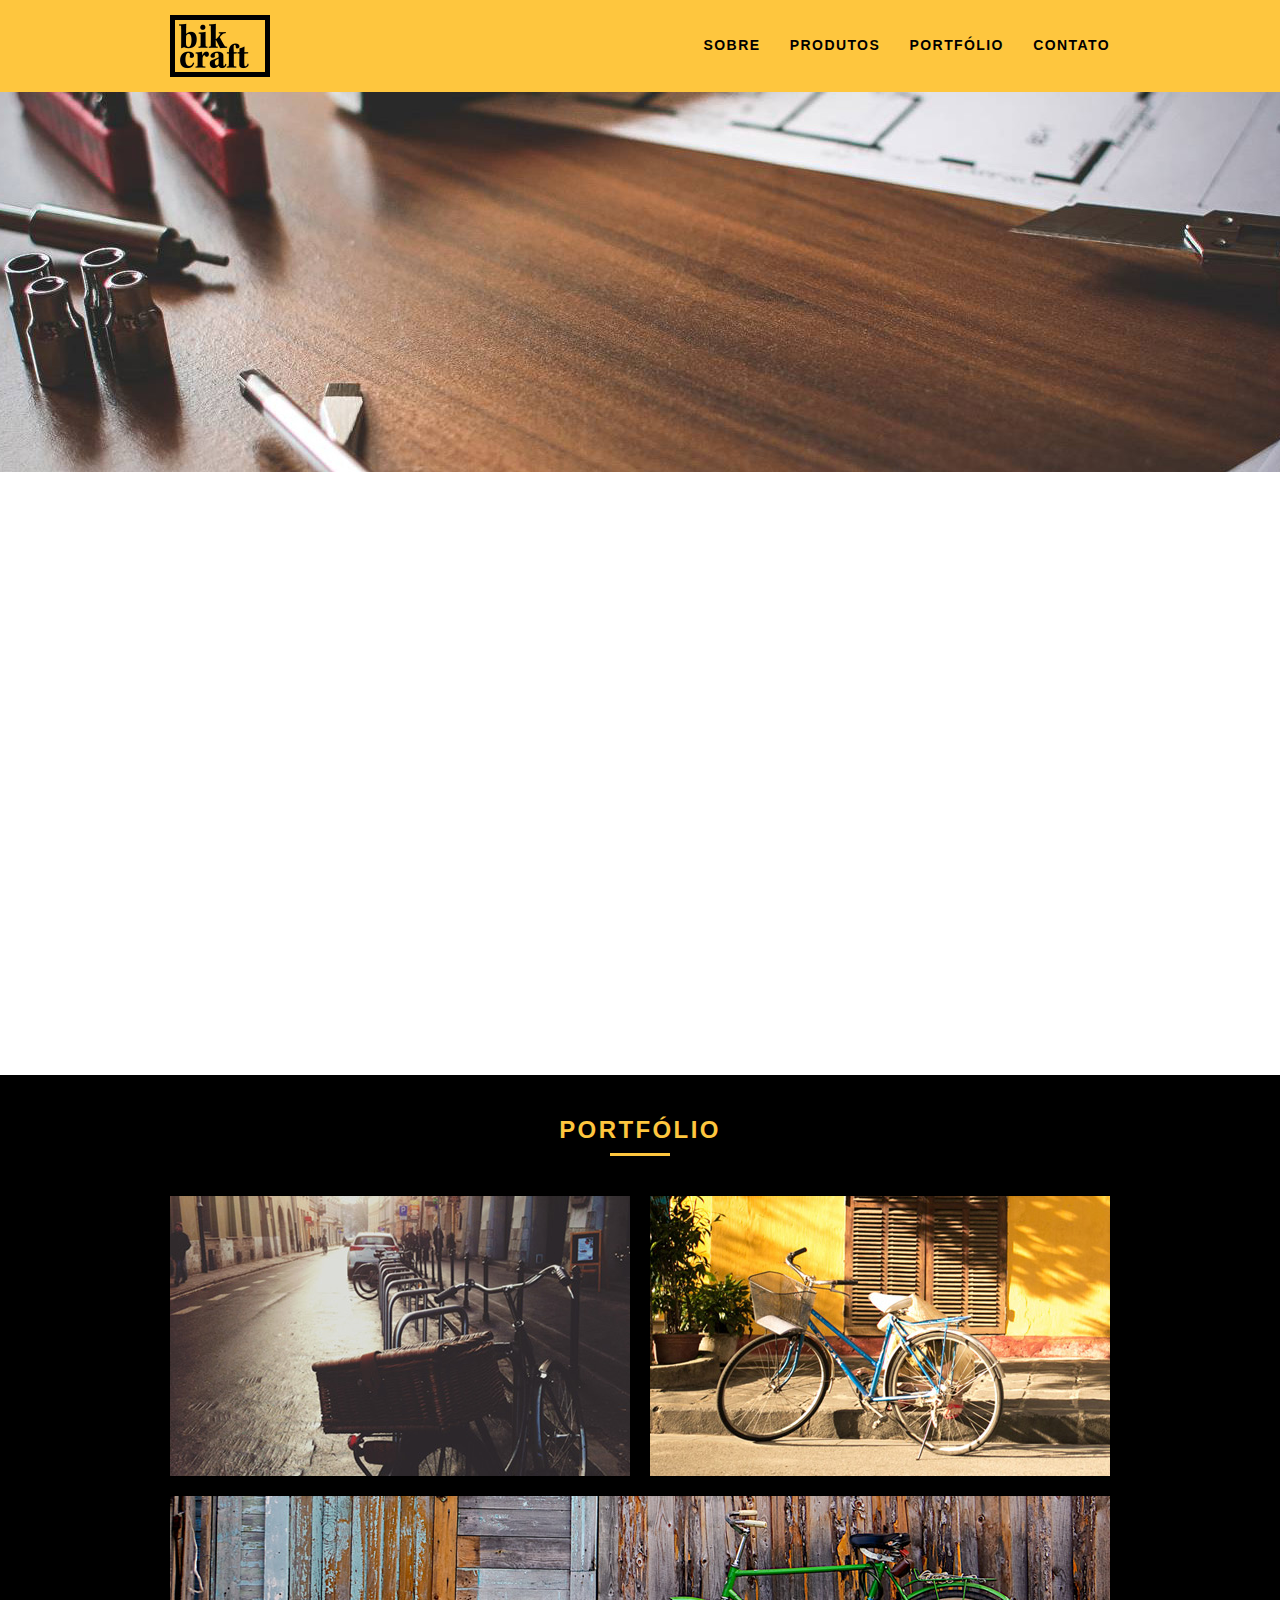
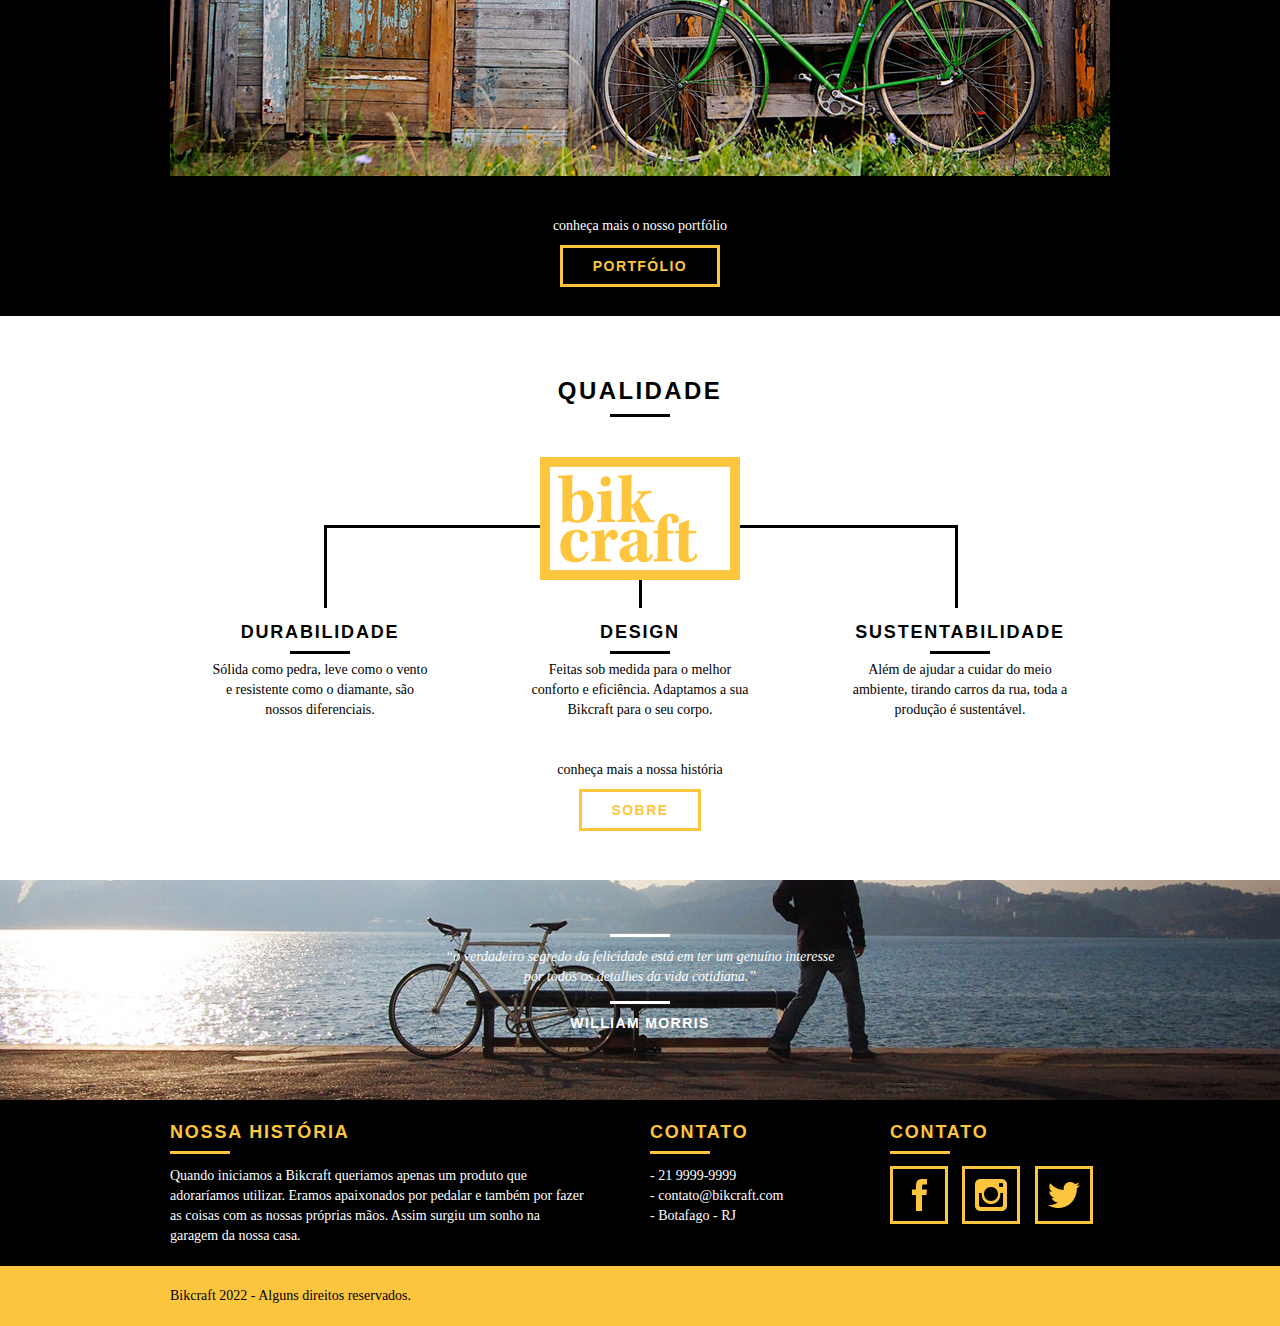
<file: index.html>
<!DOCTYPE html>
<html lang="pt-br">

<head>
	<meta charset="utf-8">
	<title>Bikcraft - Bicicletas Personalizadas</title>
	<meta name="description" content="Compre a sua bicicleta personalizada na Bikcraft. Possuímos modelos Passeio, Retrô e Esporte.">

	<meta property="og:type" content="website" />
	<meta property="og:title" content="Bikcraft - Bicicletas Personalizadas" />
	<meta property="og:description" content="Compre a sua bicicleta personalizada na Bikcraft. Possuímos modelos Passeio, Retrô e Esporte." />
	<meta property="og:url" content="http://bikcraft.com" />
	<meta property="og:image" content="http://bikcraft.com/img/og-image.png" />

	<meta name="viewport" content="width=device-width, initial-scale=1">

	<link rel="shortcut icon" href="favicon.ico">

	<link rel="stylesheet" href="css/style.css">
	<script src="js/libs/modernizr.custom.45655.js"></script>
</head>

<body>

	<header class="header">
		<div class="container">
			<a href="index.html" class="grid-4">
				<img src="img/bikcraft.png" alt="Bikcraft">
			</a>
			<nav class="grid-12 header_menu">
				<ul>
					<li><a href="sobre.html">Sobre</a></li>
					<li><a href="produtos.html">Produtos</a></li>
					<li><a href="portfolio.html">Portfólio</a></li>
					<li><a href="contato.html">Contato</a></li>
				</ul>
			</nav>
		</div>
	</header>

	<section class="introducao">
		<div class="container">
			<h1>Bicicletas Feitas a Mão</h1>
			<blockquote class="quote-externo">
				<p>“não tenha nada em sua casa que você não considere útil ou acredita ser bonito”</p>
				<cite>WILLIAM MORRIS</cite>
			</blockquote>
			<a href="produtos.html" class="btn">Orçamento</a>
		</div>
	</section>

	<section class="produtos container animar">
		<h2 class="subtitulo">Produtos</h2>
		<ul class="produtos_lista">

			<li class="grid-1-3">
				<div class="produtos_icone">
					<img src="img/produtos/passeio.png" alt="Bikcraft Passeio">
				</div>
				<h3>Passeio</h3>
				<p>Muito melhor do que passear pela orla a vidros fechados.</p>
			</li>

			<li class="grid-1-3">
				<div class="produtos_icone">
					<img src="img/produtos/esporte.png" alt="Bikcraft Esporte">
				</div>
				<h3>Esporte</h3>
				<p>Mais rápida do que Forrest Gump, ninguém vai pegar você.</p>
			</li>

			<li class="grid-1-3">
				<div class="produtos_icone">
					<img src="img/produtos/retro.png" alt="Bikcraft Retrô">
				</div>
				<h3>Retrô</h3>
				<p>O passado volta para lembrarmos o que devemos fazer no futuro.</p>
			</li>

		</ul>

		<div class="call">
			<p>clique aqui e veja os detalhes dos produtos</p>
			<a href="produtos.html" class="btn btn-preto">Produtos</a>
		</div>

	</section>
	<!-- Fecha Produtos -->

	<section class="portfolio">
		<div class="container">
			<h2 class="subtitulo">Portfólio</h2>
			<div class="portfolio_lista">
				<div class="grid-8"><img src="img/portfolio/retro.jpg" alt="Bicicleta Retrô"></div>
				<div class="grid-8"><img src="img/portfolio/passeio.jpg" alt="Bicicleta Passeio"></div>
				<div class="grid-16"><img src="img/portfolio/esporte.jpg" alt="Bicicleta Esporte"></div>
			</div>
			<div class="call">
				<p>conheça mais o nosso portfólio</p>
				<a href="portfolio.html" class="btn">Portfólio</a>
			</div>
		</div>
	</section>

	<section class="qualidade container">
		<h2 class="subtitulo">Qualidade</h2>
		<img src="img/bikcraft-qualidade.png" alt="Bikcraft">
		<ul class="qualidade_lista">
			<li class="grid-1-3">
				<h3>Durabilidade</h3>
				<p>Sólida como pedra, leve como o vento e resistente como o diamante, são nossos diferenciais.</p>
			</li>
			<li class="grid-1-3">
				<h3>Design</h3>
				<p>Feitas sob medida para o melhor conforto e eficiência. Adaptamos a sua Bikcraft para o seu corpo.</p>
			</li>
			<li class="grid-1-3">
				<h3>Sustentabilidade</h3>
				<p>Além de ajudar a cuidar do meio ambiente, tirando carros da rua, toda a produção é sustentável.</p>
			</li>
		</ul>
		<div class="call">
			<p>conheça mais a nossa história</p>
			<a href="sobre.html" class="btn btn-preto">Sobre</a>
		</div>
	</section>

	<div class="quebra">
		<blockquote class="quote-externo container">
			<p>“o verdadeiro segredo da felicidade está em ter um genuíno interesse por todos os detalhes da vida cotidiana.”</p>
			<cite>WILLIAM MORRIS</cite>
		</blockquote>
	</div>

	<footer>
		<div class="footer">
			<div class="container">

				<div class="grid-8 footer_historia">
					<h3>Nossa História</h3>
					<p>Quando iniciamos a Bikcraft queriamos apenas um produto que adoraríamos utilizar. Eramos apaixonados por pedalar e também por fazer as coisas com as nossas próprias mãos. Assim surgiu um sonho na garagem da nossa casa.</p>
				</div>

				<div class="grid-4 footer_contato">
					<h3>Contato</h3>
					<ul>
						<li>- 21 9999-9999</li>
						<li>- contato@bikcraft.com</li>
						<li>- Botafago - RJ</li>
					</ul>
				</div>

				<div class="grid-4 footer_redes">
					<h3>Contato</h3>
					<ul>
						<li><a href="http://facebook.com" target="_blank"><img src="img/redes-sociais/facebook.png" alt="Facebook Bikcraft"></a></li>
						<li><a href="http://instagram.com" target="_blank"><img src="img/redes-sociais/instagram.png" alt="Instagram Bikcraft"></a></li>
						<li><a href="http://twitter.com" target="_blank"><img src="img/redes-sociais/twitter.png" alt="Twitter Bikcraft"></a></li>
					</ul>
				</div>

			</div>
		</div>

		<div class="copy">
			<div class="container">
				<p class="grid-16">Bikcraft 2022 - Alguns direitos reservados.</p>
			</div>
		</div>
	</footer>

	<!-- JavaScript -->
	<script src="//ajax.googleapis.com/ajax/libs/jquery/1.11.2/jquery.min.js"></script>
	<script>window.jQuery || document.write('<script src="js/libs/jquery-1.11.2.min.js"><\/script>')</script>
	<script src="js/plugins.js"></script>
	<script src="js/main.js"></script>
	<!-- JavaScript -->

	<script>
			(function (i, s, o, g, r, a, m) {
				i['GoogleAnalyticsObject'] = r; i[r] = i[r] || function () {
					(i[r].q = i[r].q || []).push(arguments);
				}, i[r].l = 1 * new Date(); a = s.createElement(o),
					m = s.getElementsByTagName(o)[0]; a.async = 1; a.src = g; m.parentNode.insertBefore(a, m);
			})(window, document, 'script', '//www.google-analytics.com/analytics.js', 'ga');

		ga('create', 'UA-60088262-1', 'auto');
		ga('send', 'pageview');
	</script>

</body>

</html>
</file>
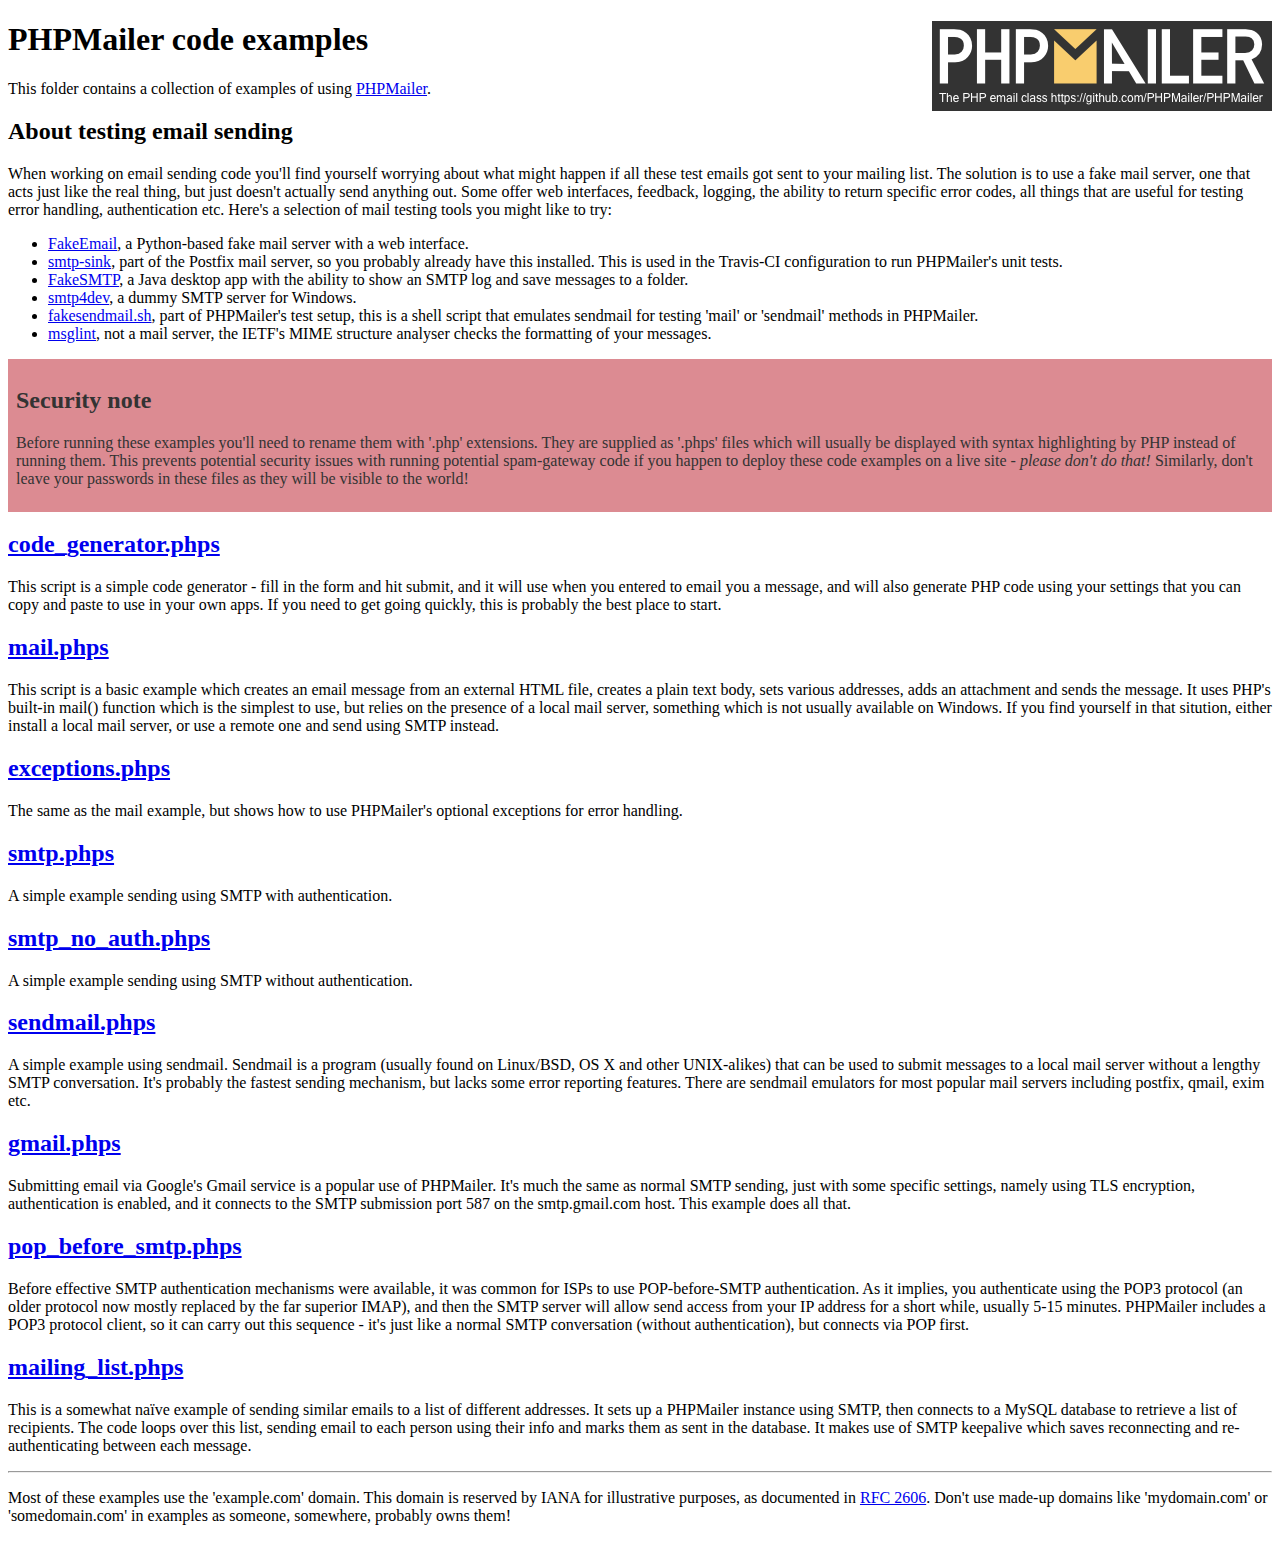
<file: PHPMailer/examples/index.html>
<!DOCTYPE html>
<html>
<head>
	<meta charset="UTF-8">
	<title>PHPMailer Examples</title>
</head>
<body>
<h1>PHPMailer code examples<a href="https://github.com/PHPMailer/PHPMailer"><img src="images/phpmailer.png" style="float:right; border:0;" alt="PHPMailer logo"></a></h1>
<p>This folder contains a collection of examples of using <a href="https://github.com/PHPMailer/PHPMailer">PHPMailer</a>.</p>
<h2>About testing email sending</h2>
<p>When working on email sending code you'll find yourself worrying about what might happen if all these test emails got sent to your mailing list. The solution is to use a fake mail server, one that acts just like the real thing, but just doesn't actually send anything out. Some offer web interfaces, feedback, logging, the ability to return specific error codes, all things that are useful for testing error handling, authentication etc. Here's a selection of mail testing tools you might like to try:</p>
<ul>
  <li><a href="https://github.com/isotoma/FakeEmail">FakeEmail</a>, a Python-based fake mail server with a web interface.</li>
  <li><a href="http://www.postfix.org/smtp-sink.1.html">smtp-sink</a>, part of the Postfix mail server, so you probably already have this installed. This is used in the Travis-CI configuration to run PHPMailer's unit tests.</li>
  <li><a href="https://github.com/Nilhcem/FakeSMTP">FakeSMTP</a>, a Java desktop app with the ability to show an SMTP log and save messages to a folder.</li>
  <li><a href="http://smtp4dev.codeplex.com">smtp4dev</a>, a dummy SMTP server for Windows.</li>
  <li><a href="https://github.com/PHPMailer/PHPMailer/blob/master/test/fakesendmail.sh">fakesendmail.sh</a>, part of PHPMailer's test setup, this is a shell script that emulates sendmail for testing 'mail' or 'sendmail' methods in PHPMailer.</li>
  <li><a href="http://tools.ietf.org/tools/msglint/">msglint</a>, not a mail server, the IETF's MIME structure analyser checks the formatting of your messages.</li>
</ul>
<div style="padding: 8px; color: #333333; background-color: #dc8b92">
<h2>Security note</h2>
<p>Before running these examples you'll need to rename them with '.php' extensions. They are supplied as '.phps' files which will usually be displayed with syntax highlighting by PHP instead of running them. This prevents potential security issues with running potential spam-gateway code if you happen to deploy these code examples on a live site - <em>please don't do that!</em> Similarly, don't leave your passwords in these files as they will be visible to the world!</p>
</div>
<h2><a href="code_generator.phps">code_generator.phps</a></h2>
<p>This script is a simple code generator - fill in the form and hit submit, and it will use when you entered to email you a message, and will also generate PHP code using your settings that you can copy and paste to use in your own apps. If you need to get going quickly, this is probably the best place to start.</p>
<h2><a href="mail.phps">mail.phps</a></h2>
<p>This script is a basic example which creates an email message from an external HTML file, creates a plain text body, sets various addresses, adds an attachment and sends the message. It uses PHP's built-in mail() function which is the simplest to use, but relies on the presence of a local mail server, something which is not usually available on Windows. If you find yourself in that sitution, either install a local mail server, or use a remote one and send using SMTP instead.</p>
<h2><a href="exceptions.phps">exceptions.phps</a></h2>
<p>The same as the mail example, but shows how to use PHPMailer's optional exceptions for error handling.</p>
<h2><a href="smtp.phps">smtp.phps</a></h2>
<p>A simple example sending using SMTP with authentication.</p>
<h2><a href="smtp_no_auth.phps">smtp_no_auth.phps</a></h2>
<p>A simple example sending using SMTP without authentication.</p>
<h2><a href="sendmail.phps">sendmail.phps</a></h2>
<p>A simple example using sendmail. Sendmail is a program (usually found on Linux/BSD, OS X and other UNIX-alikes) that can be used to submit messages to a local mail server without a lengthy SMTP conversation. It's probably the fastest sending mechanism, but lacks some error reporting features. There are sendmail emulators for most popular mail servers including postfix, qmail, exim etc.</p>
<h2><a href="gmail.phps">gmail.phps</a></h2>
<p>Submitting email via Google's Gmail service is a popular use of PHPMailer. It's much the same as normal SMTP sending, just with some specific settings, namely using TLS encryption, authentication is enabled, and it connects to the SMTP submission port 587 on the smtp.gmail.com host. This example does all that.</p>
<h2><a href="pop_before_smtp.phps">pop_before_smtp.phps</a></h2>
<p>Before effective SMTP authentication mechanisms were available, it was common for ISPs to use POP-before-SMTP authentication. As it implies, you authenticate using the POP3 protocol (an older protocol now mostly replaced by the far superior IMAP), and then the SMTP server will allow send access from your IP address for a short while, usually 5-15 minutes. PHPMailer includes a POP3 protocol client, so it can carry out this sequence - it's just like a normal SMTP conversation (without authentication), but connects via POP first.</p>
<h2><a href="mailing_list.phps">mailing_list.phps</a></h2>
<p>This is a somewhat naïve example of sending similar emails to a list of different addresses. It sets up a PHPMailer instance using SMTP, then connects to a MySQL database to retrieve a list of recipients. The code loops over this list, sending email to each person using their info and marks them as sent in the database. It makes use of SMTP keepalive which saves reconnecting and re-authenticating between each message.</p>
<hr>
<p>Most of these examples use the 'example.com' domain. This domain is reserved by IANA for illustrative purposes, as documented in <a href="http://tools.ietf.org/html/rfc2606">RFC 2606</a>. Don't use made-up domains like 'mydomain.com' or 'somedomain.com' in examples as someone, somewhere, probably owns them!</p>
</body>
</html>
</file>
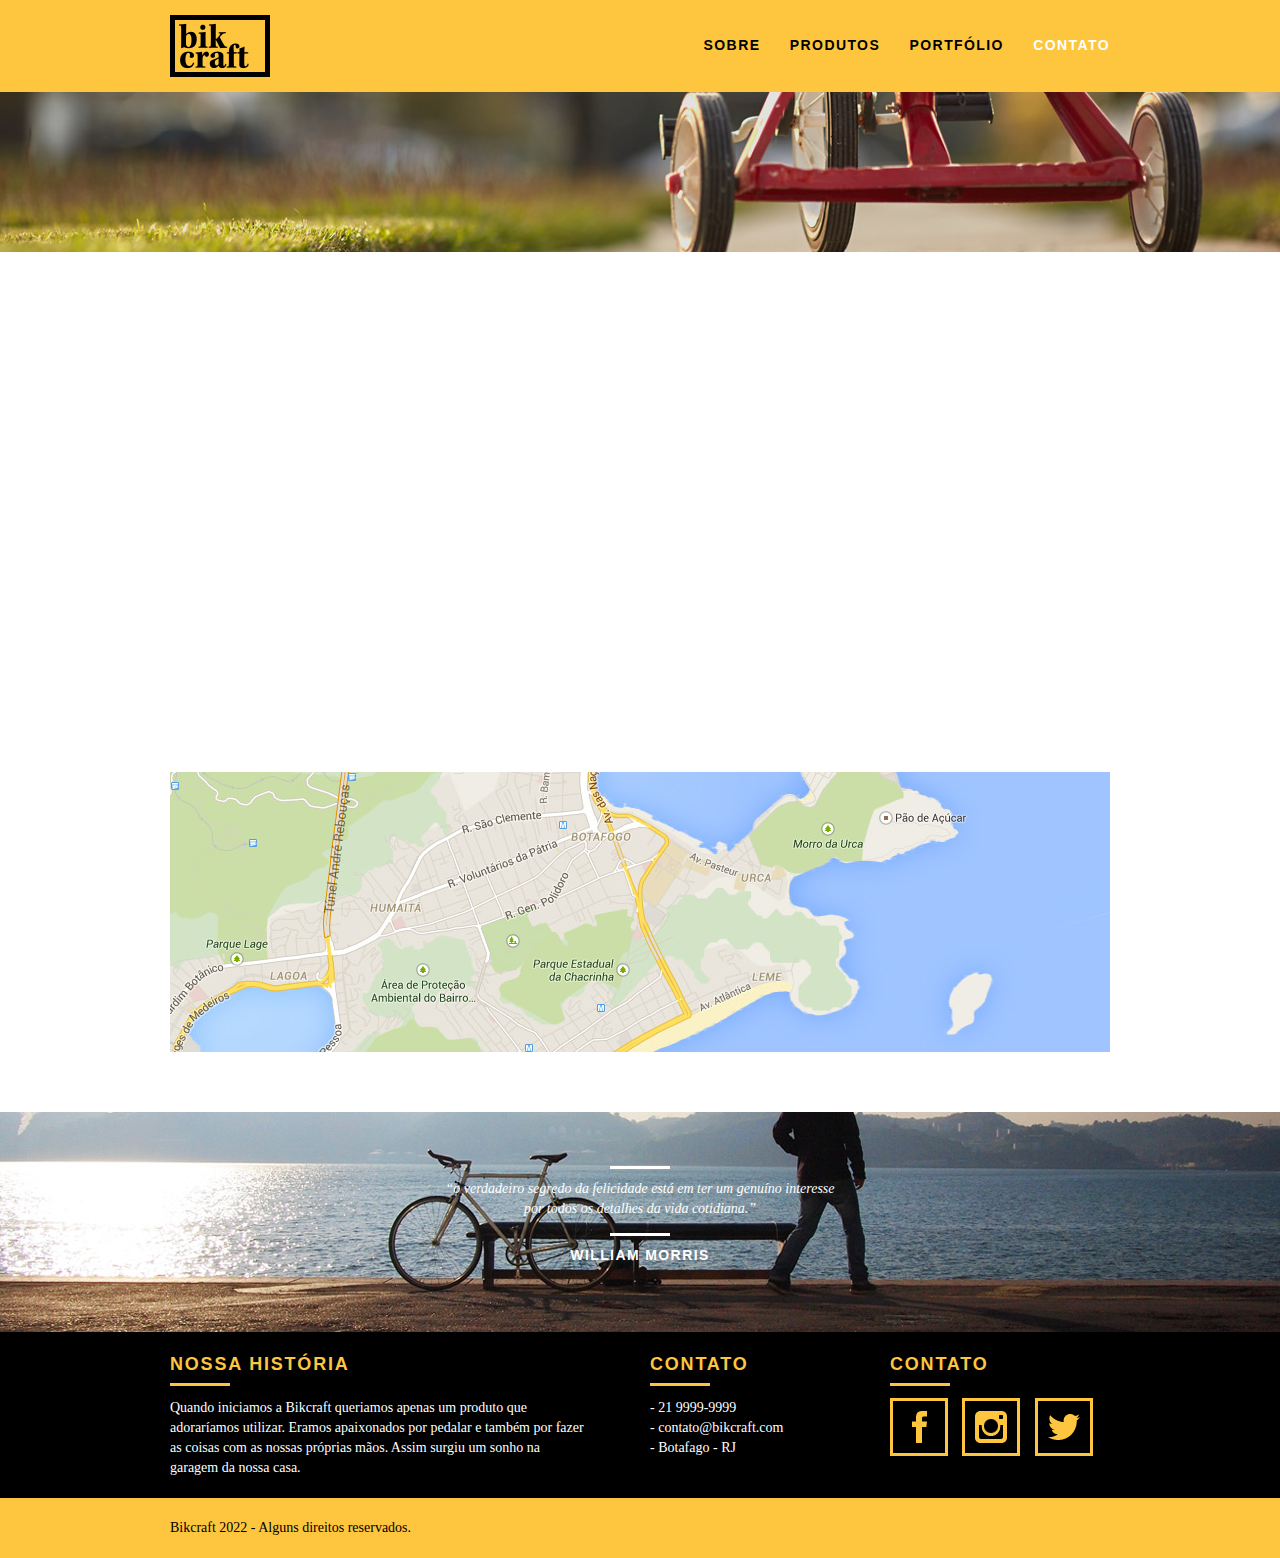
<file: contato.html>
<!DOCTYPE html>
<html lang="pt-br">

<head>
	<meta charset="utf-8">
	<title>Bikcraft - Contato - 21 9999-9999</title>
	<meta name="description" content="Compre a sua bicicleta personalizada na Bikcraft. Possuímos modelos Passeio, Retrô e Esporte.">

	<meta property="og:type" content="website" />
	<meta property="og:title" content="Bikcraft - Contato - 21 9999-9999" />
	<meta property="og:description" content="Compre a sua bicicleta personalizada na Bikcraft. Possuímos modelos Passeio, Retrô e Esporte." />
	<meta property="og:url" content="http://bikcraft.com/contato.html" />
	<meta property="og:image" content="http://bikcraft.com/img/og-image.png" />

	<meta name="viewport" content="width=device-width, initial-scale=1">

	<link rel="stylesheet" href="css/style.css">
	<script src="js/libs/modernizr.custom.45655.js"></script>
</head>

<body>

	<header class="header">
		<div class="container">
			<a href="index.html" class="grid-4">
				<img src="img/bikcraft.png" alt="Bikcraft">
			</a>
			<nav class="grid-12 header_menu">
				<ul>
					<li><a href="sobre.html">Sobre</a></li>
					<li><a href="produtos.html">Produtos</a></li>
					<li><a href="portfolio.html">Portfólio</a></li>
					<li><a href="contato.html" class="menu_ativo">Contato</a></li>
				</ul>
			</nav>
		</div>
	</header>

	<section class="introducao-interna interna_contato">
		<div class="container">
			<h1>Contato</h1>
			<p>tire suas dúvidas com a gente</p>
		</div>
	</section>

	<section class="contato container animar-interno">
		<form action="enviar.php" method="post" name="form" class="formphp contato_form grid-8">
			<label for="nome">Nome</label>
			<input id="nome" name="nome" type="text">
			<label for="email">E-mail</label>
			<input id="email" name="email" type="text">
			<label for="telefone">Telefone</label>
			<input id="telefone" name="telefone" type="text">

			<label class="nao-aparece">Se você não é um robô, deixe em branco.</label>
			<input type="text" class="nao-aparece" name="leaveblank">
			<label class="nao-aparece">Se você não é um robô, não mude este campo.</label>
			<input type="text" class="nao-aparece" name="dontchange" value="http://">

			<label for="mensagem">Mensagem</label>
			<textarea name="mensagem" id="mensagem"></textarea>

			<button id="enviar" name="enviar" type="submit" class="btn btn-preto">Enviar</button>
		</form>

		<div class="contato_dados grid-8">
			<h3>Dados</h3>
			<span>+55 21 9999-9999</span>
			<span>orcamento@bikcraft.com</span>
			<span>Rua Ali Perto - Botafogo</span>
			<span>Rio de Janeiro - RJ - Brasil</span>
			<h3>Redes Sociais</h3>
			<ul>
				<li><a href="http://facebook.com" target="_blank"><img src="img/redes-sociais/facebook.png" alt="Facebook Bikcraft"></a></li>
				<li><a href="http://instagram.com" target="_blank"><img src="img/redes-sociais/instagram.png" alt="Instagram Bikcraft"></a></li>
				<li><a href="http://twitter.com" target="_blank"><img src="img/redes-sociais/twitter.png" alt="Twitter Bikcraft"></a></li>
			</ul>
		</div>
	</section>

	<section class="container contato_mapa">
		<a href="http://google.com" target="_blank" class="grid-16"><img src="img/endereco-bikcraft.jpg" alt="Endereço da Bikcraft"></a>
	</section>

	<div class="quebra">
		<blockquote class="quote-externo container">
			<p>“o verdadeiro segredo da felicidade está em ter um genuíno interesse por todos os detalhes da vida cotidiana.”</p>
			<cite>WILLIAM MORRIS</cite>
		</blockquote>
	</div>

	<footer>
		<div class="footer">
			<div class="container">

				<div class="grid-8 footer_historia">
					<h3>Nossa História</h3>
					<p>Quando iniciamos a Bikcraft queriamos apenas um produto que adoraríamos utilizar. Eramos apaixonados por pedalar e também por fazer as coisas com as nossas próprias mãos. Assim surgiu um sonho na garagem da nossa casa.</p>
				</div>

				<div class="grid-4 footer_contato">
					<h3>Contato</h3>
					<ul>
						<li>- 21 9999-9999</li>
						<li>- contato@bikcraft.com</li>
						<li>- Botafago - RJ</li>
					</ul>
				</div>

				<div class="grid-4 footer_redes">
					<h3>Contato</h3>
					<ul>
						<li><a href="http://facebook.com" target="_blank"><img src="img/redes-sociais/facebook.png" alt="Facebook Bikcraft"></a></li>
						<li><a href="http://instagram.com" target="_blank"><img src="img/redes-sociais/instagram.png" alt="Instagram Bikcraft"></a></li>
						<li><a href="http://twitter.com" target="_blank"><img src="img/redes-sociais/twitter.png" alt="Twitter Bikcraft"></a></li>
					</ul>
				</div>

			</div>
		</div>

		<div class="copy">
			<div class="container">
				<p class="grid-16">Bikcraft 2022 - Alguns direitos reservados.</p>
			</div>
		</div>
	</footer>

	<!-- JavaScript -->
	<script src="//ajax.googleapis.com/ajax/libs/jquery/1.11.2/jquery.min.js"></script>
	<script>window.jQuery || document.write('<script src="js/libs/jquery-1.11.2.min.js"><\/script>')</script>
	<script src="js/plugins.js"></script>
	<script src="js/main.js"></script>
	<!-- JavaScript -->

	<script>
			(function (i, s, o, g, r, a, m) {
				i['GoogleAnalyticsObject'] = r; i[r] = i[r] || function () {
					(i[r].q = i[r].q || []).push(arguments);
				}, i[r].l = 1 * new Date(); a = s.createElement(o),
					m = s.getElementsByTagName(o)[0]; a.async = 1; a.src = g; m.parentNode.insertBefore(a, m);
			})(window, document, 'script', '//www.google-analytics.com/analytics.js', 'ga');

		ga('create', 'UA-60088262-1', 'auto');
		ga('send', 'pageview');
	</script>

</body>

</html>
</file>
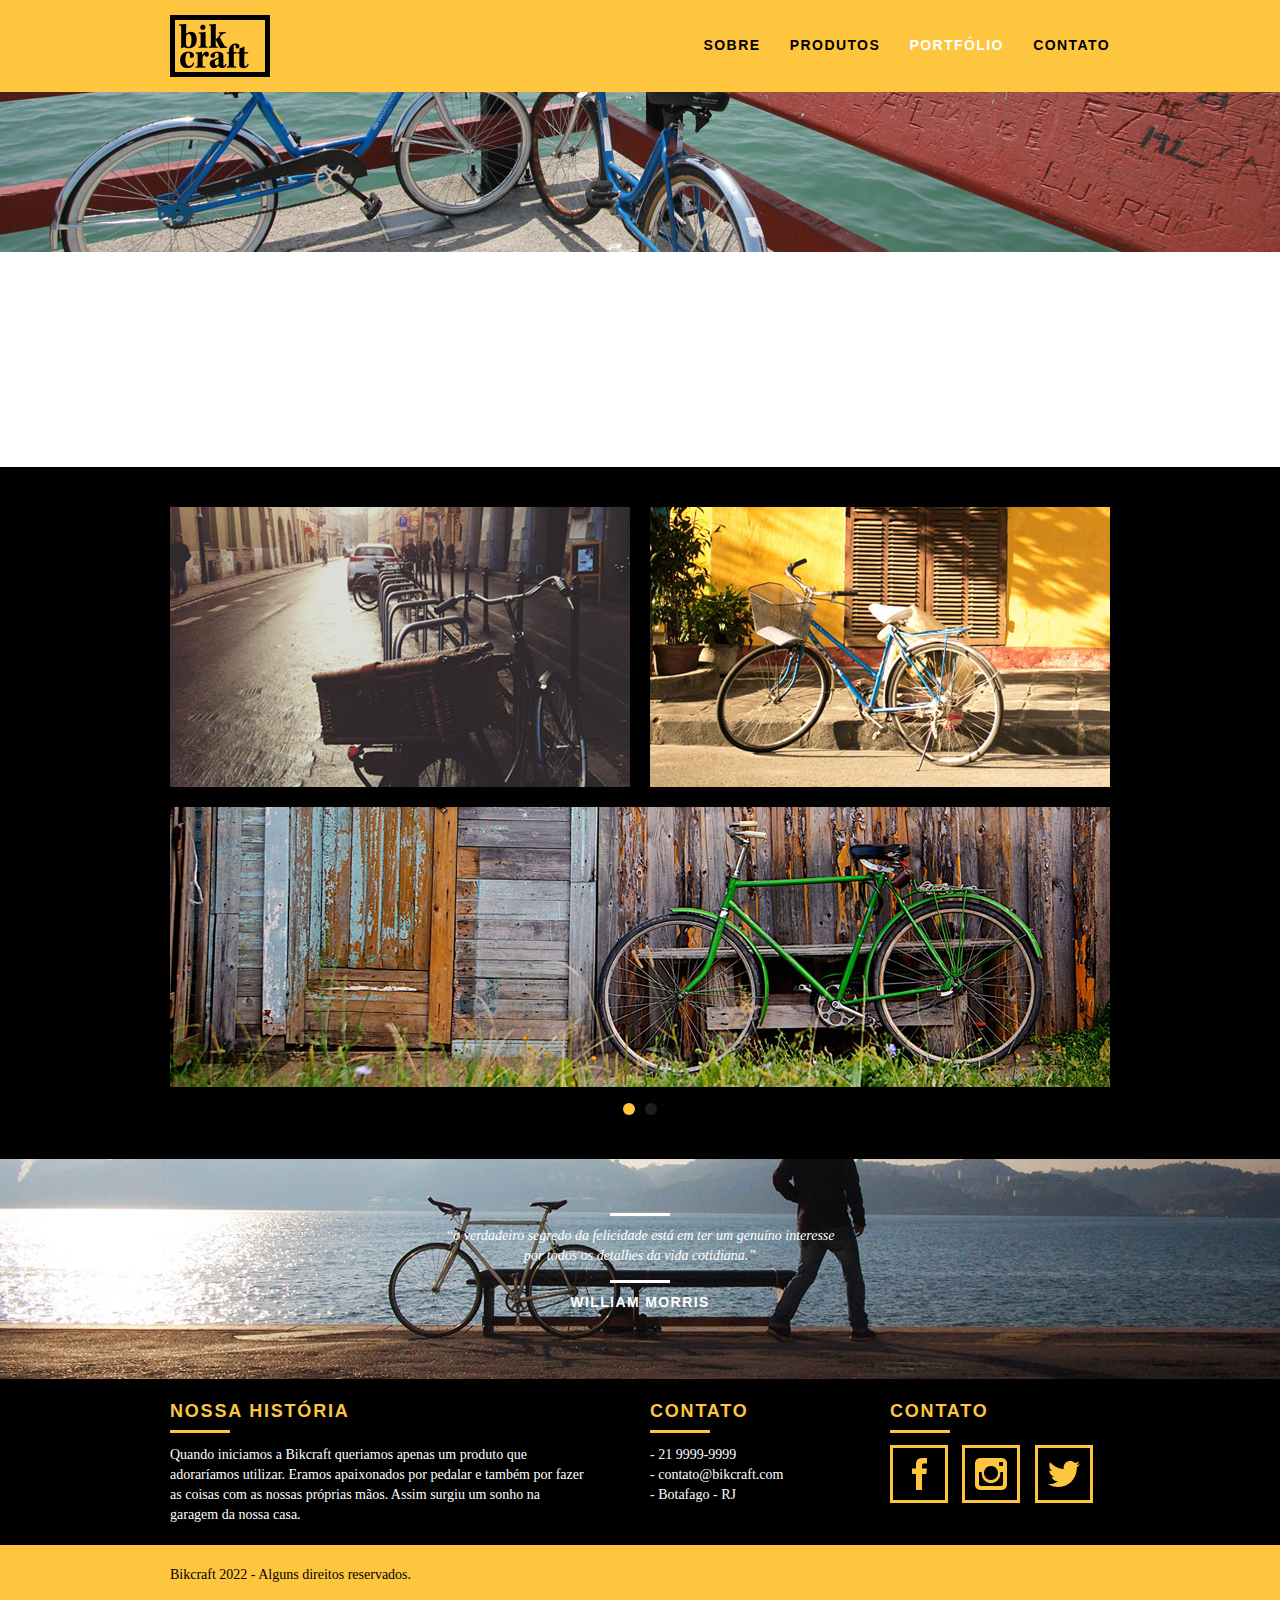
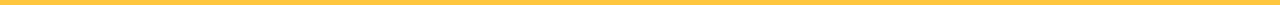
<file: portfolio.html>
<!DOCTYPE html>
<html lang="pt-br">

<head>
	<meta charset="utf-8">
	<title>Bikcraft - Conheça o portfólio de clientes</title>
	<meta name="description" content="Compre a sua bicicleta personalizada na Bikcraft. Possuímos modelos Passeio, Retrô e Esporte.">

	<meta property="og:type" content="website" />
	<meta property="og:title" content="Bikcraft - Conheça o portfólio de clientes" />
	<meta property="og:description" content="Compre a sua bicicleta personalizada na Bikcraft. Possuímos modelos Passeio, Retrô e Esporte." />
	<meta property="og:url" content="http://bikcraft.com/portfolio.html" />
	<meta property="og:image" content="http://bikcraft.com/img/og-image.png" />

	<meta name="viewport" content="width=device-width, initial-scale=1">

	<link rel="shortcut icon" href="favicon.ico">

	<link rel="stylesheet" href="css/style.css">
	<script src="js/libs/modernizr.custom.45655.js"></script>
</head>

<body>

	<header class="header">
		<div class="container">
			<a href="index.html" class="grid-4">
				<img src="img/bikcraft.png" alt="Bikcraft">
			</a>
			<nav class="grid-12 header_menu">
				<ul>
					<li><a href="sobre.html">Sobre</a></li>
					<li><a href="produtos.html">Produtos</a></li>
					<li><a href="portfolio.html" class="menu_ativo">Portfólio</a></li>
					<li><a href="contato.html">Contato</a></li>
				</ul>
			</nav>
		</div>
	</header>

	<section class="introducao-interna interna_portfolio">
		<div class="container">
			<h1>Portfólio</h1>
			<p>conheça os projetos que amamos mostrar</p>
		</div>
	</section>

	<section class="container animar-interno">
		<ul class="rslides">
			<li>
				<blockquote class="quote_clientes">
					<p>“Pedalar sempre foi a minha paixão, o que o pessoal da Bikcraft fez foi intensificar o meu amor por esta atividade. Recomendo à todos que amo.”</p>
					<cite>Barbara Moss</cite>
				</blockquote>
			</li>

			<li>
				<blockquote class="quote_clientes">
					<p>“Nada melhor do que dar um rolê com a minha Bikcraft na orla. Essa é a minha companheira mais fiel, nunca me traiu e está sempre a minha disposição.”</p>
					<cite>Jhony Rato</cite>
				</blockquote>
			</li>

			<li>
				<blockquote class="quote_clientes">
					<p>“Aqueles que ainda não possuem uma Bikcraft, não sabem o que estão perdendo. A precisão é absurda e a velocidade transcendental. Nunca vida nada igual.”</p>
					<cite>Bernardo</cite>
				</blockquote>
			</li>
		</ul>
	</section>

	<section class="portfolio">
		<div class="container">
			<ul class="portfolio_lista rslides_portfolio">

				<li>
					<div class="grid-8"><img src="img/portfolio/retro.jpg" alt="Bicicleta Retrô"></div>
					<div class="grid-8"><img src="img/portfolio/passeio.jpg" alt="Bicicleta Passeio"></div>
					<div class="grid-16"><img src="img/portfolio/esporte.jpg" alt="Bicicleta Esporte"></div>
				</li>

				<li>
					<div class="grid-8"><img src="img/portfolio/passeio.jpg" alt="Bicicleta Passeio"></div>
					<div class="grid-8"><img src="img/portfolio/retro.jpg" alt="Bicicleta Retrô"></div>
					<div class="grid-16"><img src="img/portfolio/esporte.jpg" alt="Bicicleta Esporte"></div>
				</li>

			</ul>
		</div>
	</section>

	<div class="quebra">
		<blockquote class="quote-externo container">
			<p>“o verdadeiro segredo da felicidade está em ter um genuíno interesse por todos os detalhes da vida cotidiana.”</p>
			<cite>WILLIAM MORRIS</cite>
		</blockquote>
	</div>

	<footer>
		<div class="footer">
			<div class="container">

				<div class="grid-8 footer_historia">
					<h3>Nossa História</h3>
					<p>Quando iniciamos a Bikcraft queriamos apenas um produto que adoraríamos utilizar. Eramos apaixonados por pedalar e também por fazer as coisas com as nossas próprias mãos. Assim surgiu um sonho na garagem da nossa casa.</p>
				</div>

				<div class="grid-4 footer_contato">
					<h3>Contato</h3>
					<ul>
						<li>- 21 9999-9999</li>
						<li>- contato@bikcraft.com</li>
						<li>- Botafago - RJ</li>
					</ul>
				</div>

				<div class="grid-4 footer_redes">
					<h3>Contato</h3>
					<ul>
						<li><a href="http://facebook.com" target="_blank"><img src="img/redes-sociais/facebook.png" alt="Facebook Bikcraft"></a></li>
						<li><a href="http://instagram.com" target="_blank"><img src="img/redes-sociais/instagram.png" alt="Instagram Bikcraft"></a></li>
						<li><a href="http://twitter.com" target="_blank"><img src="img/redes-sociais/twitter.png" alt="Twitter Bikcraft"></a></li>
					</ul>
				</div>

			</div>
		</div>

		<div class="copy">
			<div class="container">
				<p class="grid-16">Bikcraft 2022 - Alguns direitos reservados.</p>
			</div>
		</div>
	</footer>

	<!-- JavaScript -->
	<script src="//ajax.googleapis.com/ajax/libs/jquery/1.11.2/jquery.min.js"></script>
	<script>window.jQuery || document.write('<script src="js/libs/jquery-1.11.2.min.js"><\/script>')</script>
	<script src="js/plugins.js"></script>
	<script src="js/main.js"></script>
	<!-- JavaScript -->

	<script>
			(function (i, s, o, g, r, a, m) {
				i['GoogleAnalyticsObject'] = r; i[r] = i[r] || function () {
					(i[r].q = i[r].q || []).push(arguments);
				}, i[r].l = 1 * new Date(); a = s.createElement(o),
					m = s.getElementsByTagName(o)[0]; a.async = 1; a.src = g; m.parentNode.insertBefore(a, m);
			})(window, document, 'script', '//www.google-analytics.com/analytics.js', 'ga');

		ga('create', 'UA-60088262-1', 'auto');
		ga('send', 'pageview');
	</script>

</body>

</html>
</file>
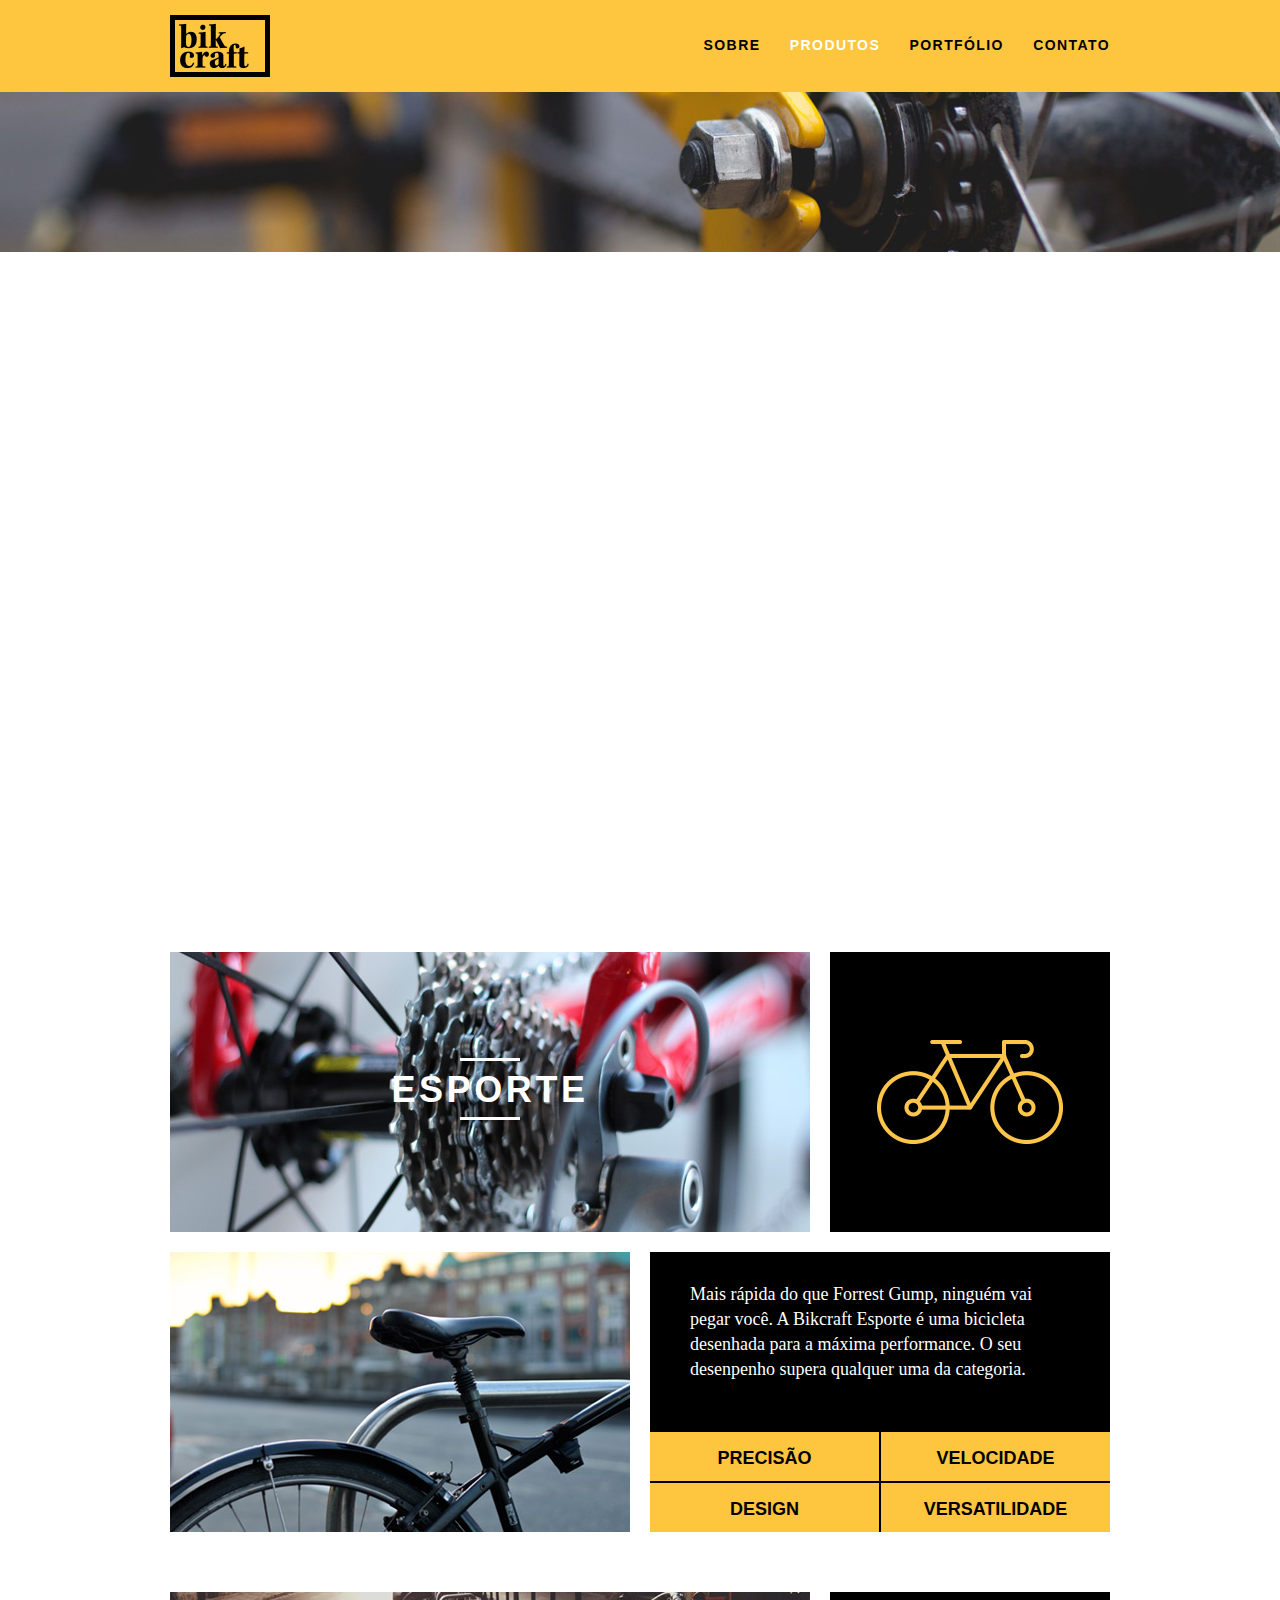
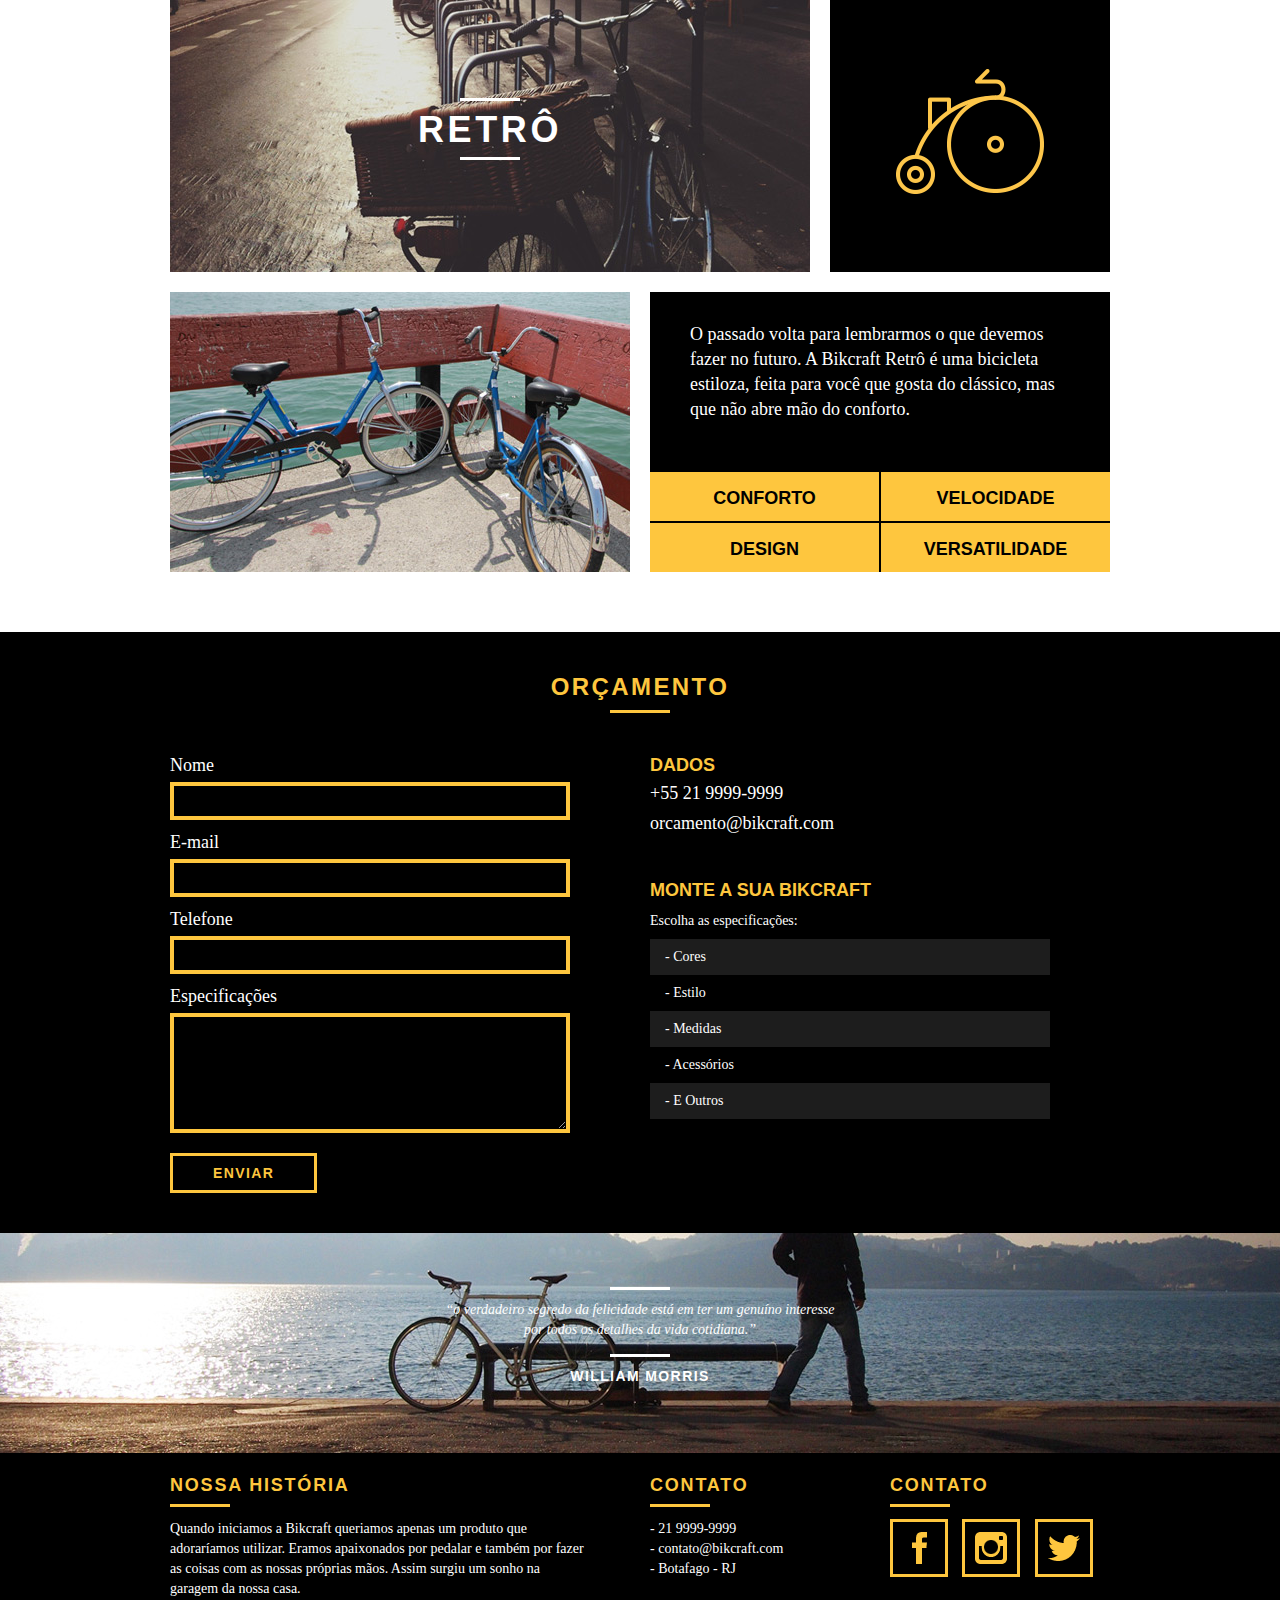
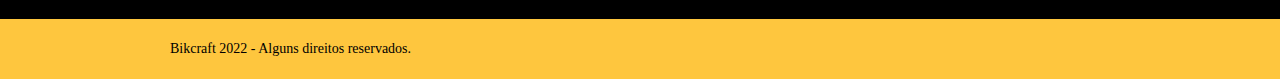
<file: produtos.html>
<!DOCTYPE html>
<html lang="pt-br">

<head>
	<meta charset="utf-8">
	<title>Bikcraft - Conheça as linhas Passeio, Retrô e Esporte</title>
	<meta name="description" content="Compre a sua bicicleta personalizada na Bikcraft. Possuímos modelos Passeio, Retrô e Esporte.">

	<meta property="og:type" content="website" />
	<meta property="og:title" content="Bikcraft - Conheça as linhas Passeio, Retrô e Esporte" />
	<meta property="og:description" content="Compre a sua bicicleta personalizada na Bikcraft. Possuímos modelos Passeio, Retrô e Esporte." />
	<meta property="og:url" content="http://bikcraft.com/produtos.html" />
	<meta property="og:image" content="http://bikcraft.com/img/og-image.png" />

	<meta name="viewport" content="width=device-width, initial-scale=1">

	<link rel="shortcut icon" href="favicon.ico">

	<link rel="stylesheet" href="css/style.css">
	<script src="js/libs/modernizr.custom.45655.js"></script>
</head>

<body>

	<header class="header">
		<div class="container">
			<a href="index.html" class="grid-4">
				<img src="img/bikcraft.png" alt="Bikcraft">
			</a>
			<nav class="grid-12 header_menu">
				<ul>
					<li><a href="sobre.html">Sobre</a></li>
					<li><a href="produtos.html" class="menu_ativo">Produtos</a></li>
					<li><a href="portfolio.html">Portfólio</a></li>
					<li><a href="contato.html">Contato</a></li>
				</ul>
			</nav>
		</div>
	</header>

	<section class="introducao-interna interna_produtos">
		<div class="container">
			<h1>Produtos</h1>
			<p>conheça todos os nossos produtos</p>
		</div>
	</section>

	<section class="container produto_item animar-interno">
		<div class="grid-11">
			<img src="img/produtos/bikcraft-passeio-1.jpg" alt="Bikcraft Passeio">
			<h2>Passeio</h2>
		</div>
		<div class="grid-5 produto_icone"><img src="img/produtos/passeio.png" alt="Icone Passeio"></div>
		<div class="grid-8"><img src="img/produtos/bikcraft-passeio-2.jpg" alt="Bikcraft Passeio"></div>
		<div class="grid-8 produto_info">
			<p>Muito melhor do que passear pela orla a vidros fechados. A Bikcraft Passeio é uma bicicleta que une conforto e praticidade para o seu dia a dia. Você nunca mais vai querer saber de outra.</p>
			<ul>
				<li>Conforto</li>
				<li>Praticidade</li>
				<li>Design</li>
				<li>Versatilidade</li>
			</ul>
		</div>
	</section>

	<section class="container produto_item">
		<div class="grid-11">
			<img src="img/produtos/bikcraft-esporte-1.jpg" alt="Bikcraft Esporte">
			<h2>Esporte</h2>
		</div>
		<div class="grid-5 produto_icone"><img src="img/produtos/esporte.png" alt="Icone Esporte"></div>
		<div class="grid-8"><img src="img/produtos/bikcraft-esporte-2.jpg" alt="Bikcraft Esporte"></div>
		<div class="grid-8 produto_info">
			<p>Mais rápida do que Forrest Gump, ninguém vai pegar você. A Bikcraft Esporte é uma bicicleta desenhada para a máxima performance. O seu desenpenho supera qualquer uma da categoria.</p>
			<ul>
				<li>Precisão</li>
				<li>Velocidade</li>
				<li>Design</li>
				<li>Versatilidade</li>
			</ul>
		</div>
	</section>

	<section class="container produto_item">
		<div class="grid-11">
			<img src="img/produtos/bikcraft-retro-1.jpg" alt="Bikcraft Retrô">
			<h2>Retrô</h2>
		</div>
		<div class="grid-5 produto_icone"><img src="img/produtos/retro.png" alt="Icone Retrô"></div>
		<div class="grid-8"><img src="img/produtos/bikcraft-retro-2.jpg" alt="Bikcraft Retrô"></div>
		<div class="grid-8 produto_info">
			<p>O passado volta para lembrarmos o que devemos fazer no futuro. A Bikcraft Retrô é uma bicicleta estiloza, feita para você que gosta do clássico, mas que não abre mão do conforto.</p>
			<ul>
				<li>Conforto</li>
				<li>Velocidade</li>
				<li>Design</li>
				<li>Versatilidade</li>
			</ul>
		</div>
	</section>

	<section class="orcamento">
		<div class="container">
			<h2 class="subtitulo">Orçamento</h2>
			<form action="enviar.php" method="post" name="form" class="formphp form grid-8">
				<label for="nome">Nome</label>
				<input id="nome" name="nome" type="text">
				<label for="email">E-mail</label>
				<input id="email" name="email" type="text">
				<label for="telefone">Telefone</label>
				<input id="telefone" name="telefone" type="text">

				<label class="nao-aparece">Se você não é um robô, deixe em branco.</label>
				<input type="text" class="nao-aparece" name="leaveblank">
				<label class="nao-aparece">Se você não é um robô, não mude este campo.</label>
				<input type="text" class="nao-aparece" name="dontchange" value="http://">

				<label for="mensagem">Especificações</label>
				<textarea name="mensagem" id="mensagem"></textarea>

				<button id="enviar" name="enviar" type="submit" class="btn">Enviar</button>
			</form>
			<div class="orcamento_dados grid-8">
				<h3>Dados</h3>
				<span>+55 21 9999-9999</span>
				<span>orcamento@bikcraft.com</span>
				<h3>Monte a sua Bikcraft</h3>
				<p>Escolha as especificações:</p>
				<ul>
					<li>- Cores</li>
					<li>- Estilo</li>
					<li>- Medidas</li>
					<li>- Acessórios</li>
					<li>- E Outros</li>
				</ul>
			</div>
		</div>
	</section>

	<div class="quebra">
		<blockquote class="quote-externo container">
			<p>“o verdadeiro segredo da felicidade está em ter um genuíno interesse por todos os detalhes da vida cotidiana.”</p>
			<cite>WILLIAM MORRIS</cite>
		</blockquote>
	</div>

	<footer>
		<div class="footer">
			<div class="container">

				<div class="grid-8 footer_historia">
					<h3>Nossa História</h3>
					<p>Quando iniciamos a Bikcraft queriamos apenas um produto que adoraríamos utilizar. Eramos apaixonados por pedalar e também por fazer as coisas com as nossas próprias mãos. Assim surgiu um sonho na garagem da nossa casa.</p>
				</div>

				<div class="grid-4 footer_contato">
					<h3>Contato</h3>
					<ul>
						<li>- 21 9999-9999</li>
						<li>- contato@bikcraft.com</li>
						<li>- Botafago - RJ</li>
					</ul>
				</div>

				<div class="grid-4 footer_redes">
					<h3>Contato</h3>
					<ul>
						<li><a href="http://facebook.com" target="_blank"><img src="img/redes-sociais/facebook.png" alt="Facebook Bikcraft"></a></li>
						<li><a href="http://instagram.com" target="_blank"><img src="img/redes-sociais/instagram.png" alt="Instagram Bikcraft"></a></li>
						<li><a href="http://twitter.com" target="_blank"><img src="img/redes-sociais/twitter.png" alt="Twitter Bikcraft"></a></li>
					</ul>
				</div>

			</div>
		</div>

		<div class="copy">
			<div class="container">
				<p class="grid-16">Bikcraft 2022 - Alguns direitos reservados.</p>
			</div>
		</div>
	</footer>

	<!-- JavaScript -->
	<script src="//ajax.googleapis.com/ajax/libs/jquery/1.11.2/jquery.min.js"></script>
	<script>window.jQuery || document.write('<script src="js/libs/jquery-1.11.2.min.js"><\/script>')</script>
	<script src="js/plugins.js"></script>
	<script src="js/main.js"></script>
	<!-- JavaScript -->

	<script>
			(function (i, s, o, g, r, a, m) {
				i['GoogleAnalyticsObject'] = r; i[r] = i[r] || function () {
					(i[r].q = i[r].q || []).push(arguments);
				}, i[r].l = 1 * new Date(); a = s.createElement(o),
					m = s.getElementsByTagName(o)[0]; a.async = 1; a.src = g; m.parentNode.insertBefore(a, m);
			})(window, document, 'script', '//www.google-analytics.com/analytics.js', 'ga');

		ga('create', 'UA-60088262-1', 'auto');
		ga('send', 'pageview');
	</script>

</body>

</html>
</file>
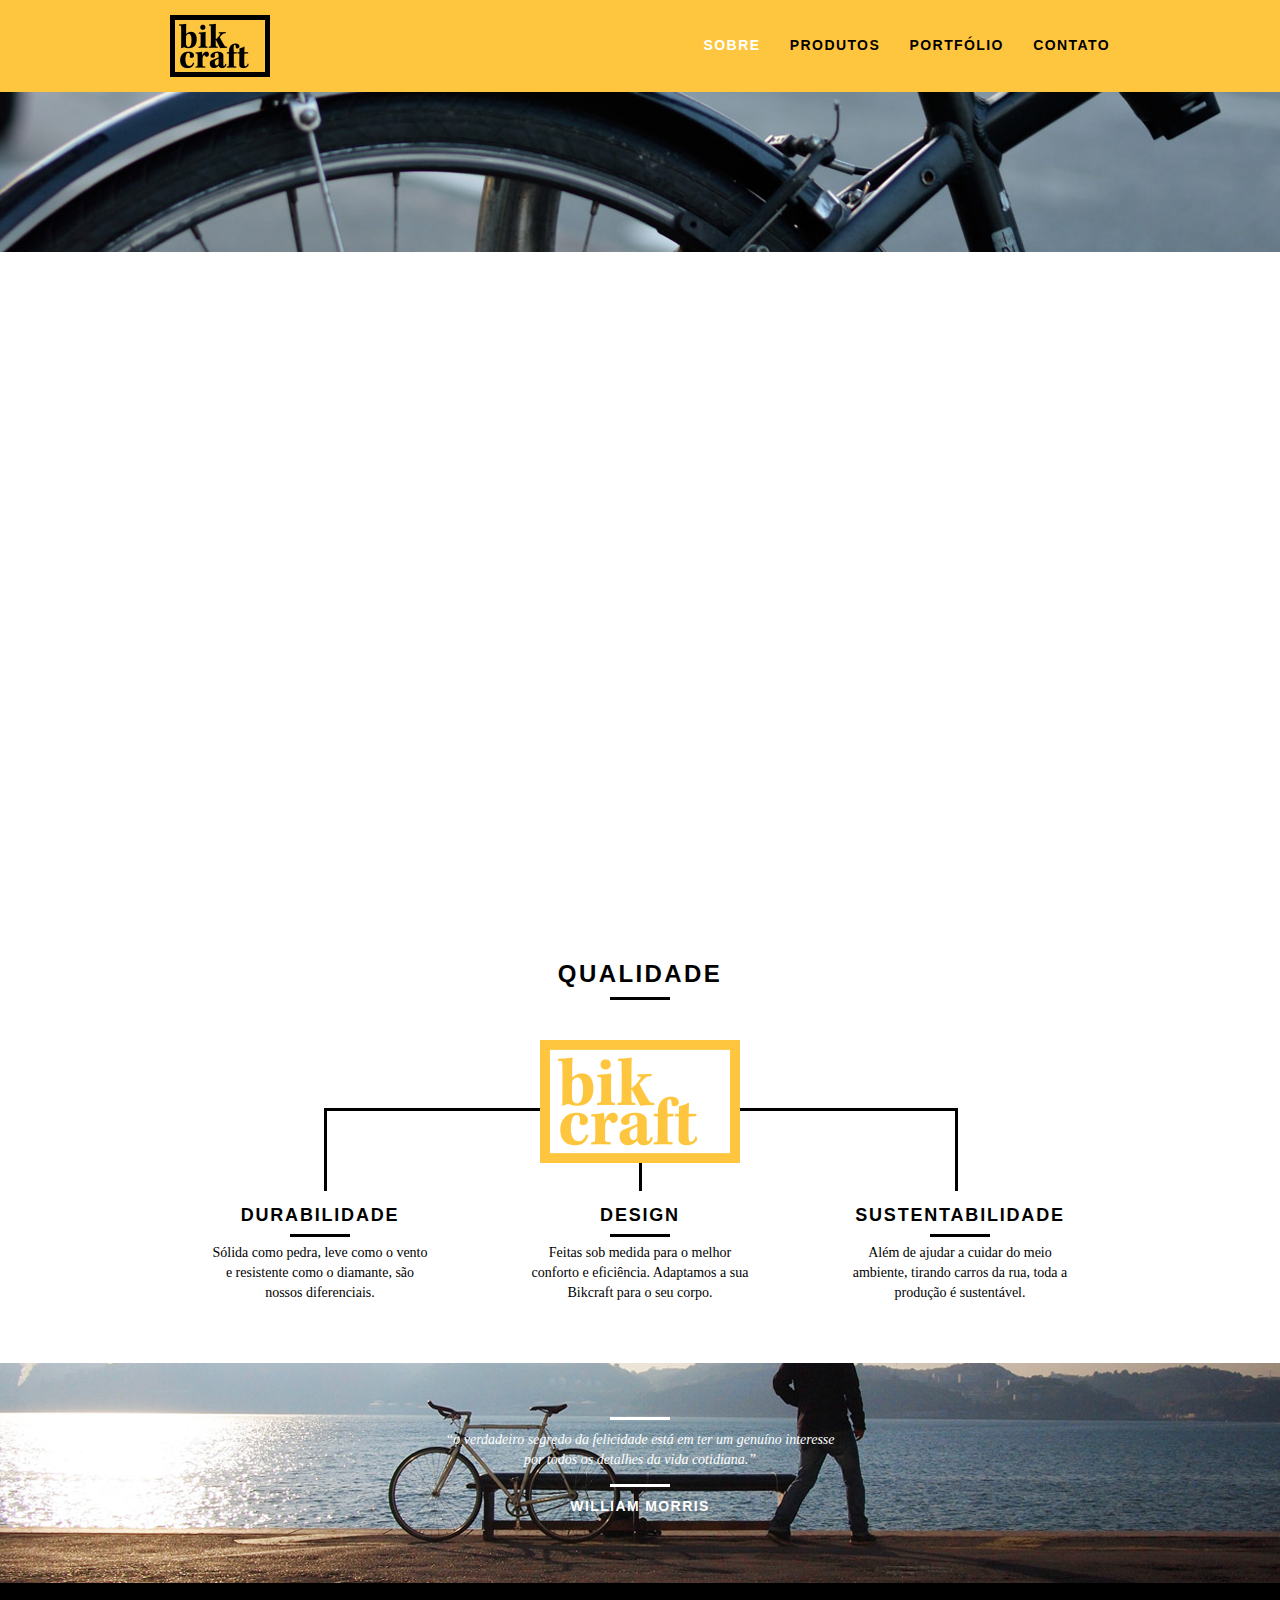
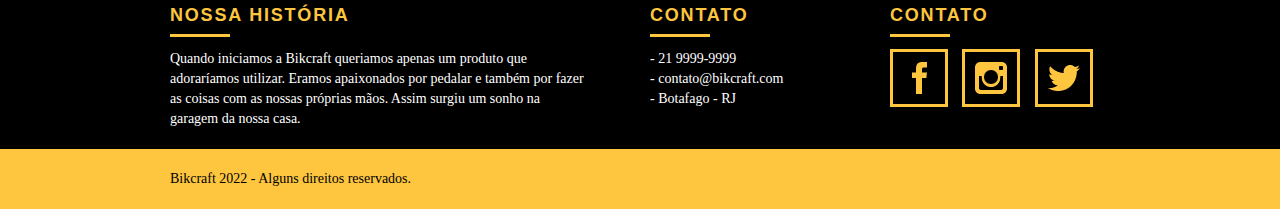
<file: sobre.html>
<!DOCTYPE html>
<html lang="pt-br">

<head>
	<meta charset="utf-8">
	<title>Bikcraft - Saiba mais sobre a gente</title>
	<meta name="description" content="Compre a sua bicicleta personalizada na Bikcraft. Possuímos modelos Passeio, Retrô e Esporte.">

	<meta property="og:type" content="website" />
	<meta property="og:title" content="Bikcraft - Saiba mais sobre a gente" />
	<meta property="og:description" content="Compre a sua bicicleta personalizada na Bikcraft. Possuímos modelos Passeio, Retrô e Esporte." />
	<meta property="og:url" content="http://bikcraft.com/sobre.html" />
	<meta property="og:image" content="http://bikcraft.com/img/og-image.png" />

	<meta name="viewport" content="width=device-width, initial-scale=1">

	<link rel="shortcut icon" href="favicon.ico">


	<link rel="stylesheet" href="css/style.css">
	<script src="js/libs/modernizr.custom.45655.js"></script>
</head>

<body>

	<header class="header">
		<div class="container">
			<a href="index.html" class="grid-4">
				<img src="img/bikcraft.png" alt="Bikcraft">
			</a>
			<nav class="grid-12 header_menu">
				<ul>
					<li><a href="sobre.html" class="menu_ativo">Sobre</a></li>
					<li><a href="produtos.html">Produtos</a></li>
					<li><a href="portfolio.html">Portfólio</a></li>
					<li><a href="contato.html">Contato</a></li>
				</ul>
			</nav>
		</div>
	</header>

	<section class="introducao-interna interna_sobre">
		<div class="container">
			<h1>Sobre</h1>
			<p>conheça mais sobre a bikcraft</p>
		</div>
	</section>

	<section class="missao_sobre container animar-interno">
		<div class="grid-10">
			<h2 class="subtitulo-interno">História, Missão e Visão</h2>
			<p>Quando iniciamos a Bikcraft queriamos apenas um produto que adoraríamos utilizar. Eramos apaixonados por pedalar e também por fazer as coisas com as nossas próprias mãos. Assim surgiu um sonho na garagem da nossa casa.</p>
			<p>Conheça os nossos produtos, pergunte para os nossos clientes e descubra a maravilha de ter uma Bikcraft na sua casa.</p>
		</div>
		<div class="grid-6">
			<h2 class="subtitulo-interno">Valores</h2>
			<ul>
				<li>- Qualidade no processo com</li>
				<li>- Foco no cliente sem perder a</li>
				<li>- Diversão, preservando a</li>
				<li>- Natureza com sustentabilidade</li>
			</ul>
		</div>

		<div class="grid-16 foto-equipe">
			<img src="img/equipe-bikcraft.jpg" alt="Equipe Bikcraft">
		</div>

	</section>

	<section class="qualidade container">
		<h2 class="subtitulo">Qualidade</h2>
		<img src="img/bikcraft-qualidade.png" alt="Bikcraft">
		<ul class="qualidade_lista">
			<li class="grid-1-3">
				<h3>Durabilidade</h3>
				<p>Sólida como pedra, leve como o vento e resistente como o diamante, são nossos diferenciais.</p>
			</li>
			<li class="grid-1-3">
				<h3>Design</h3>
				<p>Feitas sob medida para o melhor conforto e eficiência. Adaptamos a sua Bikcraft para o seu corpo.</p>
			</li>
			<li class="grid-1-3">
				<h3>Sustentabilidade</h3>
				<p>Além de ajudar a cuidar do meio ambiente, tirando carros da rua, toda a produção é sustentável.</p>
			</li>
		</ul>
	</section>

	<div class="quebra">
		<blockquote class="quote-externo container">
			<p>“o verdadeiro segredo da felicidade está em ter um genuíno interesse por todos os detalhes da vida cotidiana.”</p>
			<cite>WILLIAM MORRIS</cite>
		</blockquote>
	</div>

	<footer>
		<div class="footer">
			<div class="container">

				<div class="grid-8 footer_historia">
					<h3>Nossa História</h3>
					<p>Quando iniciamos a Bikcraft queriamos apenas um produto que adoraríamos utilizar. Eramos apaixonados por pedalar e também por fazer as coisas com as nossas próprias mãos. Assim surgiu um sonho na garagem da nossa casa.</p>
				</div>

				<div class="grid-4 footer_contato">
					<h3>Contato</h3>
					<ul>
						<li>- 21 9999-9999</li>
						<li>- contato@bikcraft.com</li>
						<li>- Botafago - RJ</li>
					</ul>
				</div>

				<div class="grid-4 footer_redes">
					<h3>Contato</h3>
					<ul>
						<li><a href="http://facebook.com" target="_blank"><img src="img/redes-sociais/facebook.png" alt="Facebook Bikcraft"></a></li>
						<li><a href="http://instagram.com" target="_blank"><img src="img/redes-sociais/instagram.png" alt="Instagram Bikcraft"></a></li>
						<li><a href="http://twitter.com" target="_blank"><img src="img/redes-sociais/twitter.png" alt="Twitter Bikcraft"></a></li>
					</ul>
				</div>

			</div>
		</div>

		<div class="copy">
			<div class="container">
				<p class="grid-16">Bikcraft 2022 - Alguns direitos reservados.</p>
			</div>
		</div>
	</footer>

	<!-- JavaScript -->
	<script src="//ajax.googleapis.com/ajax/libs/jquery/1.11.2/jquery.min.js"></script>
	<script>window.jQuery || document.write('<script src="js/libs/jquery-1.11.2.min.js"><\/script>')</script>
	<script src="js/plugins.js"></script>
	<script src="js/main.js"></script>
	<!-- JavaScript -->

	<script>
			(function (i, s, o, g, r, a, m) {
				i['GoogleAnalyticsObject'] = r; i[r] = i[r] || function () {
					(i[r].q = i[r].q || []).push(arguments);
				}, i[r].l = 1 * new Date(); a = s.createElement(o),
					m = s.getElementsByTagName(o)[0]; a.async = 1; a.src = g; m.parentNode.insertBefore(a, m);
			})(window, document, 'script', '//www.google-analytics.com/analytics.js', 'ga');

		ga('create', 'UA-60088262-1', 'auto');
		ga('send', 'pageview');
	</script>

</body>

</html>
</file>
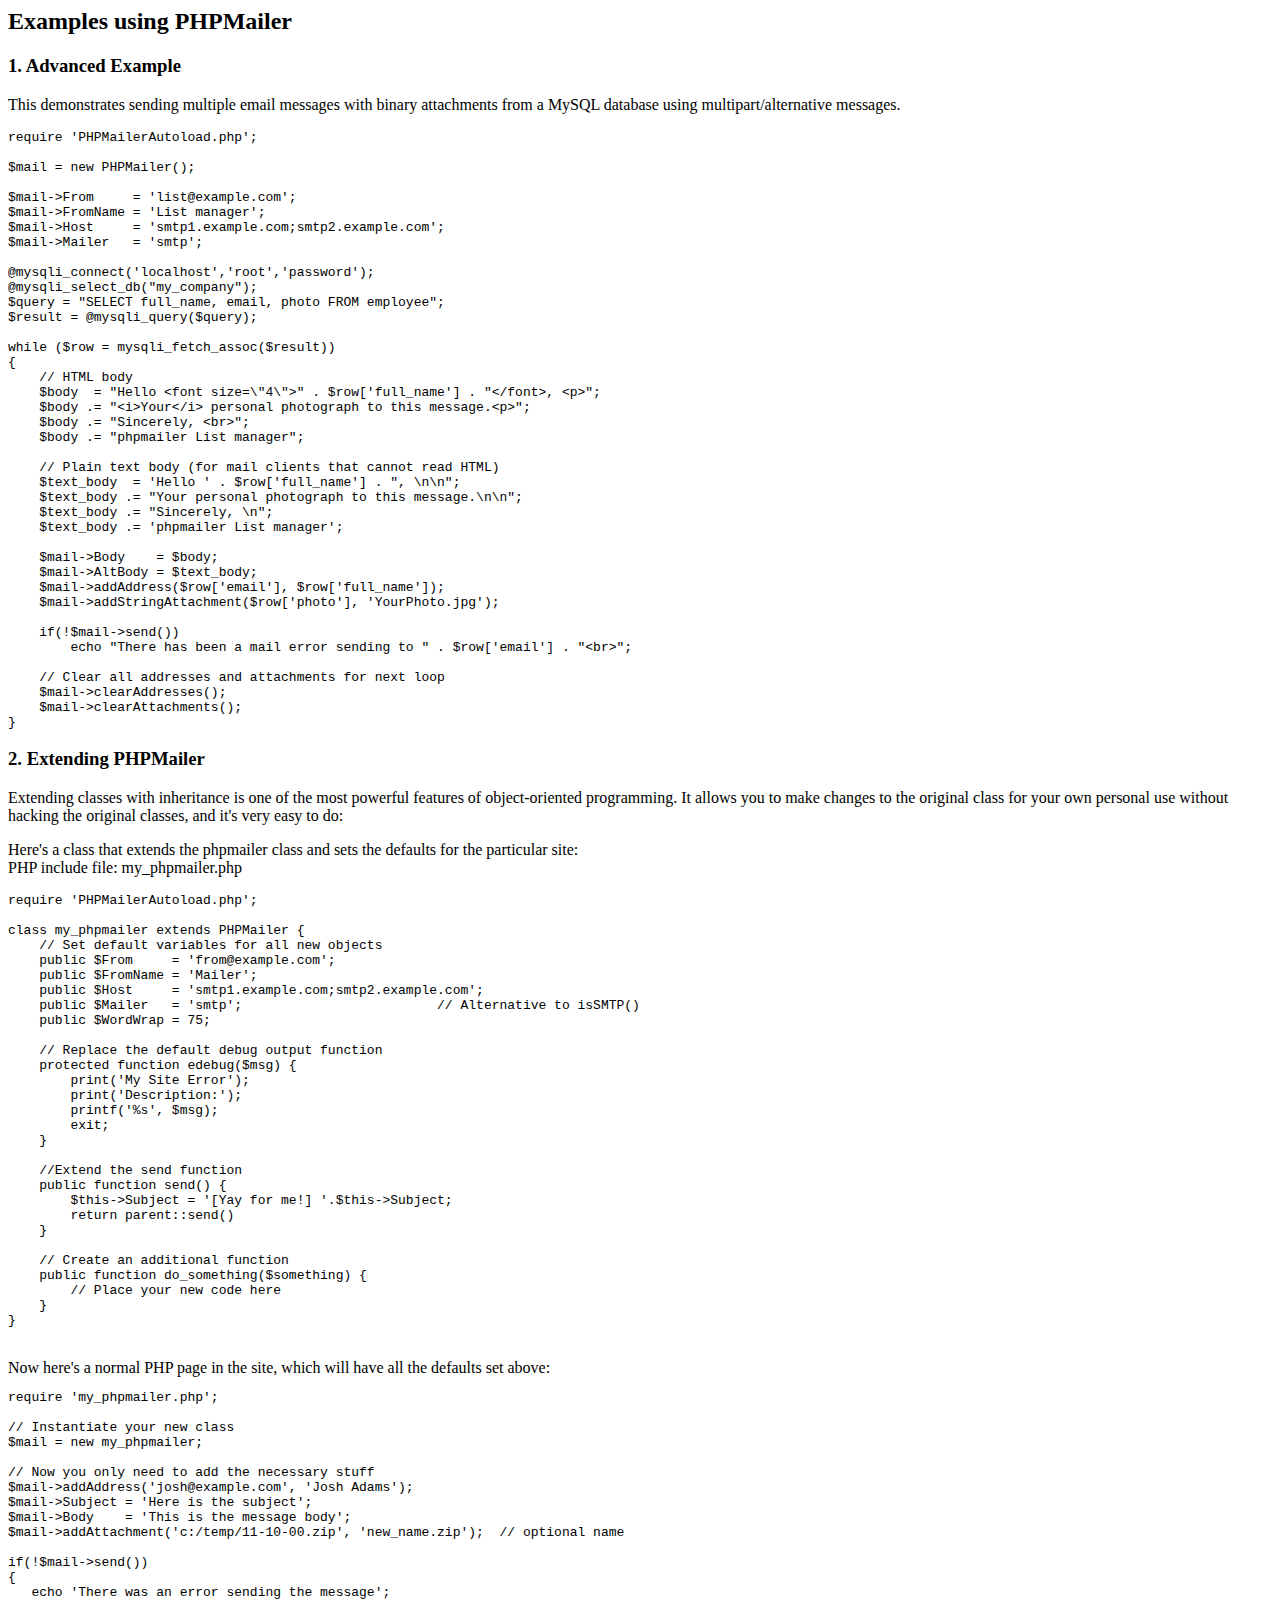
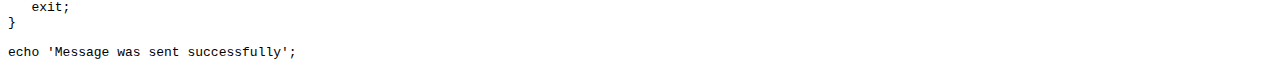
<file: PHPMailer/docs/extending.html>
<html>
<head>
<title>Examples using phpmailer</title>
</head>

<body>

<h2>Examples using PHPMailer</h2>

<h3>1. Advanced Example</h3>
<p>

This demonstrates sending multiple email messages with binary attachments
from a MySQL database using multipart/alternative messages.<p>

<pre>
require 'PHPMailerAutoload.php';

$mail = new PHPMailer();

$mail->From     = 'list@example.com';
$mail->FromName = 'List manager';
$mail->Host     = 'smtp1.example.com;smtp2.example.com';
$mail->Mailer   = 'smtp';

@mysqli_connect('localhost','root','password');
@mysqli_select_db("my_company");
$query = "SELECT full_name, email, photo FROM employee";
$result = @mysqli_query($query);

while ($row = mysqli_fetch_assoc($result))
{
    // HTML body
    $body  = "Hello &lt;font size=\"4\"&gt;" . $row['full_name'] . "&lt;/font&gt;, &lt;p&gt;";
    $body .= "&lt;i&gt;Your&lt;/i&gt; personal photograph to this message.&lt;p&gt;";
    $body .= "Sincerely, &lt;br&gt;";
    $body .= "phpmailer List manager";

    // Plain text body (for mail clients that cannot read HTML)
    $text_body  = 'Hello ' . $row['full_name'] . ", \n\n";
    $text_body .= "Your personal photograph to this message.\n\n";
    $text_body .= "Sincerely, \n";
    $text_body .= 'phpmailer List manager';

    $mail->Body    = $body;
    $mail->AltBody = $text_body;
    $mail->addAddress($row['email'], $row['full_name']);
    $mail->addStringAttachment($row['photo'], 'YourPhoto.jpg');

    if(!$mail->send())
        echo "There has been a mail error sending to " . $row['email'] . "&lt;br&gt;";

    // Clear all addresses and attachments for next loop
    $mail->clearAddresses();
    $mail->clearAttachments();
}
</pre>
<p>

<h3>2. Extending PHPMailer</h3>
<p>

Extending classes with inheritance is one of the most
powerful features of object-oriented programming. It allows you to make changes to the
original class for your own personal use without hacking the original
classes, and it's very easy to do:

<p>
Here's a class that extends the phpmailer class and sets the defaults
for the particular site:<br>
PHP include file: my_phpmailer.php
<p>

<pre>
require 'PHPMailerAutoload.php';

class my_phpmailer extends PHPMailer {
    // Set default variables for all new objects
    public $From     = 'from@example.com';
    public $FromName = 'Mailer';
    public $Host     = 'smtp1.example.com;smtp2.example.com';
    public $Mailer   = 'smtp';                         // Alternative to isSMTP()
    public $WordWrap = 75;

    // Replace the default debug output function
    protected function edebug($msg) {
        print('My Site Error');
        print('Description:');
        printf('%s', $msg);
        exit;
    }

    //Extend the send function
    public function send() {
        $this->Subject = '[Yay for me!] '.$this->Subject;
        return parent::send()
    }

    // Create an additional function
    public function do_something($something) {
        // Place your new code here
    }
}
</pre>
<br>
Now here's a normal PHP page in the site, which will have all the defaults set above:<br>

<pre>
require 'my_phpmailer.php';

// Instantiate your new class
$mail = new my_phpmailer;

// Now you only need to add the necessary stuff
$mail->addAddress('josh@example.com', 'Josh Adams');
$mail->Subject = 'Here is the subject';
$mail->Body    = 'This is the message body';
$mail->addAttachment('c:/temp/11-10-00.zip', 'new_name.zip');  // optional name

if(!$mail->send())
{
   echo 'There was an error sending the message';
   exit;
}

echo 'Message was sent successfully';
</pre>
</body>
</html>
</file>
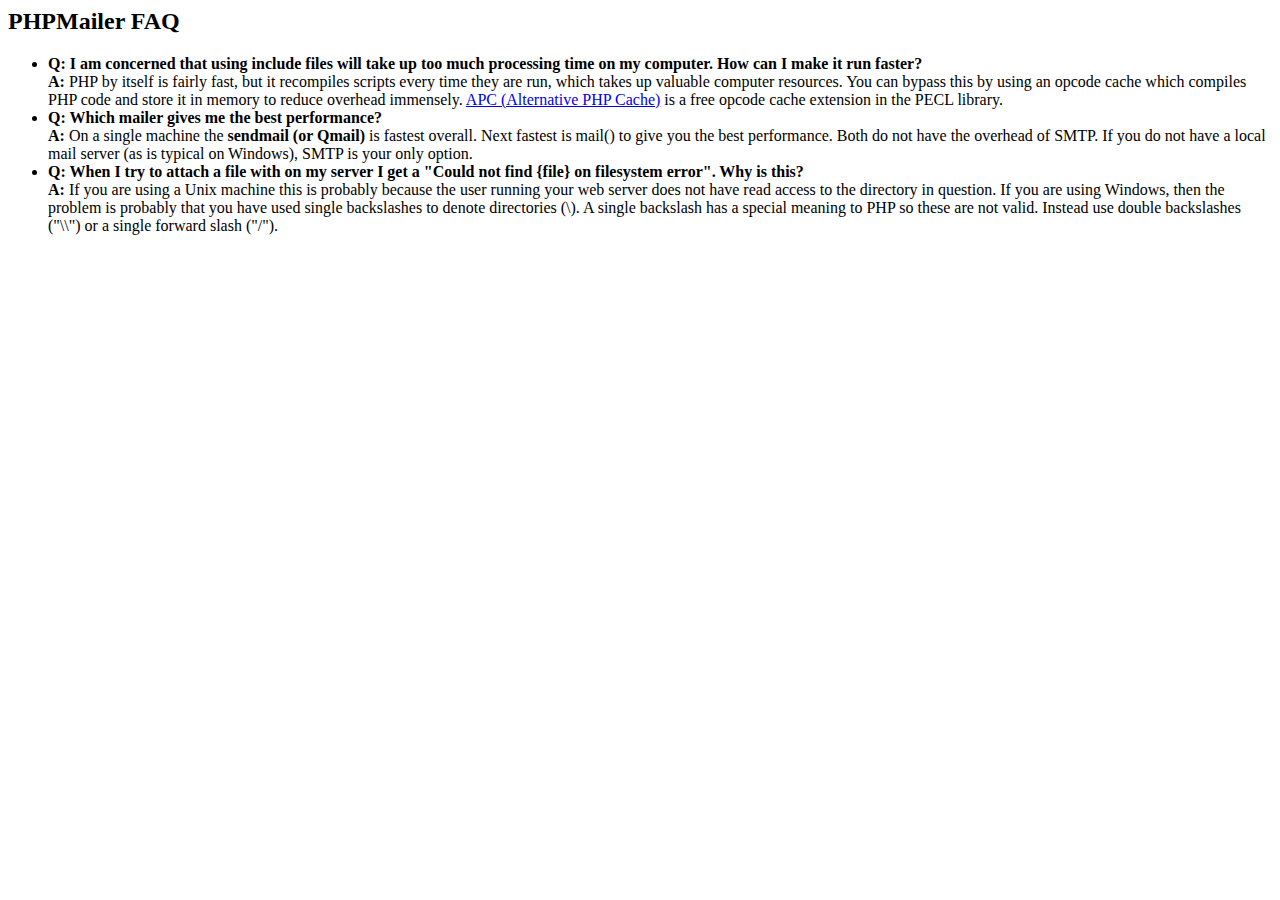
<file: PHPMailer/docs/faq.html>
﻿<html>
<head>
<title>PHPMailer FAQ</title>
</head>
<body>
<h2>PHPMailer FAQ</h2>
<ul>
    <li><strong>Q: I am concerned that using include files will take up too much
    processing time on my computer. How can I make it run faster?</strong><br>
    <strong>A:</strong> PHP by itself is fairly fast, but it recompiles scripts every time they are run, which takes up valuable
    computer resources. You can bypass this by using an opcode cache which compiles
    PHP code and store it in memory to reduce overhead immensely. <a href="http://www.php.net/apc/">APC
    (Alternative PHP Cache)</a> is a free opcode cache extension in the PECL library.</li>
    <li><strong>Q: Which mailer gives me the best performance?</strong><br>
    <strong>A:</strong> On a single machine the <strong>sendmail (or Qmail)</strong> is fastest overall.
    Next fastest is mail() to give you the best performance. Both do not have the overhead of SMTP.
    If you do not have a local mail server (as is typical on Windows), SMTP is your only option.</li>
    <li><strong>Q: When I try to attach a file with on my server I get a
    "Could not find {file} on filesystem error". Why is this?</strong><br>
    <strong>A:</strong> If you are using a Unix machine this is probably because the user
    running your web server does not have read access to the directory in question. If you are using Windows,
    then the problem is probably that you have used single backslashes to denote directories (\).
    A single backslash has a special meaning to PHP so these are not
    valid. Instead use double backslashes ("\\") or a single forward
    slash ("/").</li>
</ul>
</body>
</html>
</file>
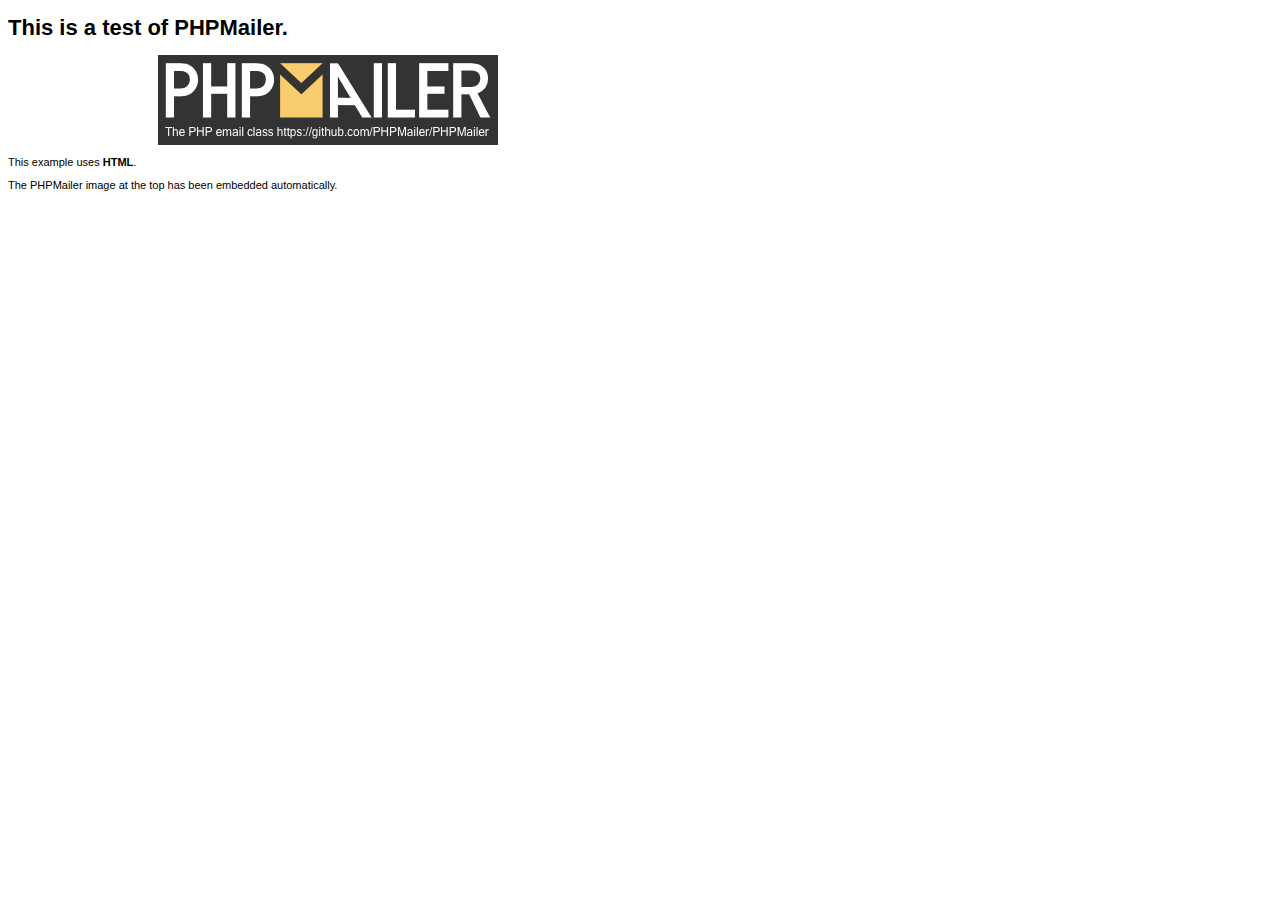
<file: PHPMailer/examples/contents.html>
<!DOCTYPE HTML PUBLIC "-//W3C//DTD HTML 4.01 Transitional//EN" "http://www.w3.org/TR/html4/loose.dtd">
<html>
<head>
  <meta http-equiv="Content-Type" content="text/html; charset=utf-8">
  <title>PHPMailer Test</title>
</head>
<body>
  <div style="width: 640px; font-family: Arial, Helvetica, sans-serif; font-size: 11px;">
    <h1>This is a test of PHPMailer.</h1>
    <div align="center">
      <a href="https://github.com/PHPMailer/PHPMailer/"><img src="images/phpmailer.png" height="90" width="340" alt="PHPMailer rocks"></a>
    </div>
    <p>This example uses <strong>HTML</strong>.</p>
    <p>The PHPMailer image at the top has been embedded automatically.</p>
  </div>
</body>
</html>
</file>
<file: css/style.css>
html{font-family:sans-serif;-ms-text-size-adjust:100%;-webkit-text-size-adjust:100%}body{margin:0}article,aside,details,figcaption,figure,footer,header,hgroup,main,menu,nav,section,summary{display:block}audio,canvas,progress,video{display:inline-block;vertical-align:baseline}audio:not([controls]){display:none;height:0}[hidden],template{display:none}a{background-color:transparent}a:active,a:hover{outline:0}abbr[title]{border-bottom:1px dotted}b,strong{font-weight:700}dfn{font-style:italic}h1{font-size:2em;margin:.67em 0}mark{background:#ff0;color:#000}small{font-size:80%}sub,sup{font-size:75%;line-height:0;position:relative;vertical-align:baseline}sup{top:-.5em}sub{bottom:-.25em}img{border:0}svg:not(:root){overflow:hidden}figure{margin:1em 40px}hr{-moz-box-sizing:content-box;box-sizing:content-box;height:0}pre{overflow:auto}code,kbd,pre,samp{font-family:monospace,monospace;font-size:1em}button,input,optgroup,select,textarea{color:inherit;font:inherit;margin:0}button{overflow:visible}button,select{text-transform:none}button,html input[type="button"],/* 1 */
input[type="reset"],input[type="submit"]{-webkit-appearance:button;cursor:pointer}button[disabled],html input[disabled]{cursor:default}button::-moz-focus-inner,input::-moz-focus-inner{border:0;padding:0}input{line-height:normal}input[type="checkbox"],input[type="radio"]{box-sizing:border-box;padding:0}input[type="number"]::-webkit-inner-spin-button,input[type="number"]::-webkit-outer-spin-button{height:auto}input[type="search"]{-webkit-appearance:textfield;-moz-box-sizing:content-box;-webkit-box-sizing:content-box;box-sizing:content-box}input[type="search"]::-webkit-search-cancel-button,input[type="search"]::-webkit-search-decoration{-webkit-appearance:none}fieldset{border:1px solid silver;margin:0 2px;padding:.35em .625em .75em}legend{border:0;padding:0}textarea{overflow:auto}optgroup{font-weight:700}table{border-collapse:collapse;border-spacing:0}td,th{padding:0}a{text-decoration:none}ol,ul{list-style:none}html,body,div,span,iframe,h1,h2,h3,h4,h5,h6,p,blockquote,a,em,img,dl,dt,dd,ol,ul,li,fieldset,form,label,legend,article,footer,header,nav,section,main{margin:0;padding:0;border:0;vertical-align:baseline}h1,h2,h3,h4,h5,h6,p,a,ul{font-size:1em;font-weight:400}*,:before,:after{-webkit-box-sizing:border-box;-moz-box-sizing:border-box;box-sizing:border-box}.container{width:960px;margin:0 auto;padding:0;position:relative}.container:after,.container:before{content:" ";display:table}.container:after{clear:both}.grid-1,.grid-2,.grid-3,.grid-4,.grid-5,.grid-6,.grid-7,.grid-8,.grid-9,.grid-10,.grid-11,.grid-12,.grid-13,.grid-14,.grid-15,.grid-16,.grid-1-3{float:left;margin-left:10px;margin-right:10px}.grid-1{width:40px}.grid-2{width:100px}.grid-3{width:160px}.grid-4{width:220px}.grid-5{width:280px}.grid-6{width:340px}.grid-7{width:400px}.grid-8{width:460px}.grid-9{width:520px}.grid-10{width:580px}.grid-11{width:640px}.grid-12{width:700px}.grid-13{width:760px}.grid-14{width:820px}.grid-15{width:880px}.grid-16{width:940px}.grid-1-3{width:300px}@media only screen and (min-width: 768px) and (max-width: 959px){.container{width:768px}.grid-1{width:28px}.grid-2{width:76px}.grid-3{width:124px}.grid-4{width:172px}.grid-5{width:220px}.grid-6{width:268px}.grid-7{width:316px}.grid-8{width:364px}.grid-9{width:412px}.grid-10{width:460px}.grid-11{width:508px}.grid-12{width:556px}.grid-13{width:604px}.grid-14{width:652px}.grid-15{width:700px}.grid-16{width:748px}.grid-1-3{width:236px}}@media only screen and (max-width: 767px){.container{width:300px}.grid-1,.grid-2,.grid-3,.grid-4,.grid-5,.grid-6,.grid-7,.grid-8,.grid-9,.grid-10,.grid-11,.grid-12,.grid-13,.grid-14,.grid-15,.grid-16,.grid-1-3{width:300px;margin:0 0 20px;float:none}}body{font-family:Arial,Helvetica,sans-serif}p{font-family:Georgia,"Times New Roman",serif;font-size:14px;line-height:20px}img{display:block;max-width:100%}.formphp label.nao-aparece,.formphp input.nao-aparece{display:none!important}#form-erro span,#form-send span{font-size:18px;line-height:25px;margin-bottom:10px;display:block}#form-send{color:#31aa39}#form-erro{color:#f64540}.btn{border:3px solid #fec63e;padding:10px 30px;color:#fec63e;font-size:14px;line-height:20px;text-transform:uppercase;font-weight:700;letter-spacing:.1em;transition:all .5s ease}.btn:hover{color:#fff;border-color:#fff}.btn.btn-preto:hover{color:#000;border-color:#000}.subtitulo{font-size:24px;line-height:30px;font-weight:700;letter-spacing:.1em;color:#000;text-transform:uppercase;text-align:center;margin-bottom:40px}.subtitulo:after{content:"";display:block;width:60px;height:3px;background:#000;margin:8px auto}.subtitulo-interno{font-size:24px;line-height:30px;font-weight:700;letter-spacing:.1em;color:#000;text-transform:uppercase;margin-bottom:20px}.subtitulo-interno:after{content:"";display:block;width:60px;height:3px;background:#000;margin:8px 0}.header{position:fixed;top:0;width:100%;background:#fec63e;padding:15px 0;z-index:10}.header_menu{text-align:right}.header_menu ul li{display:inline-block;margin-left:25px;margin-top:20px}.header_menu ul li a{color:#000;font-weight:700;text-transform:uppercase;letter-spacing:.1em;font-size:14px;line-height:20px;padding:10px 0;transition:all .3s ease}.header_menu ul li a:hover{color:#FFF}.header_menu ul li a.menu_ativo{color:#FFF}.introducao{width:100%;height:380px;background:url(../img/bg.jpg) no-repeat center;background-size:cover;margin-top:92px;text-align:center;padding-top:80px}.introducao h1{font-size:48px;color:#FFF;font-weight:700;text-transform:uppercase}.quote-externo{max-width:320px;margin:0 auto;margin-bottom:40px;color:#fff}.quote-externo p{font-style:italic}.quote-externo p:before,.quote-externo p:after{content:"";display:block;width:60px;height:3px;background:#fff;margin:14px auto 10px}.quote-externo cite{font-style:normal;font-weight:700;font-size:14px;letter-spacing:.1em}.introducao-interna{width:100%;margin-top:92px;height:160px;text-align:center;color:#fff;padding-top:30px}.introducao-interna h1{font-size:36px;font-weight:700;text-transform:uppercase}.introducao-interna h1:after{content:"";display:block;width:60px;height:3px;background:#fff;margin:6px auto 10px}.produtos{padding:60px 0}.produtos_lista li{background:#fec63e;text-align:center}.produtos_lista li img{margin:0 auto}.produtos_lista li h3{font-weight:700;font-size:18px;line-height:25px;text-transform:uppercase;letter-spacing:.1em;margin-top:20px}.produtos_lista li h3:after{content:"";display:block;width:60px;height:3px;background:#000;margin:2px auto}.produtos_lista li p{padding:10px 20px 20px}.produtos_icone{background:#000;padding:20px}.call{padding-top:40px;text-align:center;clear:both}.call p{margin-bottom:20px}.portfolio{width:100%;background:#000;padding:40px 0}.portfolio .subtitulo{color:#fec63e}.portfolio .subtitulo:after{background:#fec63e}.portfolio_lista div:last-of-type{margin-top:20px}.portfolio .call p{color:#fff}.qualidade{padding:60px 0}.qualidade:after{content:"";width:634px;height:83px;display:block;background:url(../img/linhas.png) no-repeat center;position:absolute;top:209px;right:162px;z-index:-1}.qualidade img{margin:0 auto}.qualidade_lista{padding-top:20px;overflow:auto}.qualidade_lista li{text-align:center;padding:0 40px}.qualidade_lista li h3{font-weight:700;font-size:18px;line-height:25px;text-transform:uppercase;letter-spacing:.1em;margin-top:20px}.qualidade_lista li h3:after{content:"";display:block;width:60px;height:3px;background:#000;margin:6px auto}.quebra{width:100%;height:220px;background:url(../img/bg-footer.jpg) no-repeat center;background-size:cover;text-align:center;padding-top:40px}.quebra .quote-externo{max-width:400px}.footer{width:100%;background:#000;color:#fff;padding:20px 0}.footer h3{font-size:18px;line-height:25px;color:#fec63e;text-transform:uppercase;letter-spacing:.1em;font-weight:700}.footer h3:after{content:"";display:block;width:60px;height:3px;background:#fec63e;margin:6px 0 12px}.footer_historia{padding-right:40px}.footer_contato ul li{font-size:14px;line-height:20px;font-family:Georgia,"Times New Roman",serif}.footer_redes ul li{display:inline-block;margin-right:10px}.footer_redes ul li a{border:3px solid #fec63e;display:block;padding:10px;transition:all .5s ease}.footer_redes ul li a:hover{border-color:#fff}.copy{width:100%;background:#fec63e;padding:20px 0}.js .introducao h1,.js .introducao blockquote,.js .introducao .btn,.js .animar,.js .animar-interno,.js .introducao-interna h1,.js .introducao-interna p{opacity:0}.animated{-webkit-animation-duration:1s;animation-duration:1s;-webkit-animation-fill-mode:both;animation-fill-mode:both}@-webkit-keyframes fadeInDown{0%{opacity:0;-webkit-transform:translate3d(0,-20px,0);transform:translate3d(0,-20px,0)}100%{opacity:1;-webkit-transform:none;transform:none}}@keyframes fadeInDown{0%{opacity:0;-webkit-transform:translate3d(0,-20px,0);transform:translate3d(0,-20px,0)}100%{opacity:1;-webkit-transform:none;transform:none}}.fadeInDown{-webkit-animation-name:fadeInDown;animation-name:fadeInDown}.interna_sobre{background:url(../img/bg-sobre.jpg) no-repeat center;background-size:cover}.missao_sobre{padding-top:60px}.missao_sobre p{font-size:18px;line-height:25px;margin-bottom:1em;padding-right:60px}.missao_sobre ul li{font-family:Georgia,"Times New Roman",serif;font-size:18px;line-height:30px}.foto-equipe{padding-top:20px}.interna_produtos{background:url(../img/bg-produtos.jpg) no-repeat center;background-size:cover}.produto_item{padding-top:60px}.produto_item h2{color:#fff;font-size:36px;text-transform:uppercase;letter-spacing:.1em;font-weight:700;position:relative;top:-180px;text-align:center;margin-bottom:-56px}.produto_item h2:after,.produto_item h2:before{content:"";display:block;width:60px;height:3px;background:#fff;margin:6px auto 8px}.produto_icone{background:#000;padding:70px 0}.produto_icone img{margin:0 auto}.produto_info{background:#000}.produto_info p{color:#fff;font-size:18px;line-height:25px;height:180px;padding:30px 40px}.produto_info ul li{background:#fec63e;text-transform:uppercase;font-size:18px;line-height:20px;font-weight:700;float:left;width:229px;height:49px;text-align:center;padding-top:16px}.produto_info ul li:nth-child(1),.produto_info ul li:nth-child(2){margin-bottom:2px}.produto_info ul li:nth-child(even){margin-left:2px}.orcamento{background:#000;width:100%;margin-top:60px;padding:40px 0}.orcamento h2{color:#fec63e}.orcamento h2:after{background:#fec63e}.form{padding-right:60px}.form label{display:block;color:#fff;font-family:Georgia,"Times New Roman",serif;font-size:18px;line-height:25px;margin-bottom:4px}.form input{display:block;width:100%;border:4px solid #fec63e;background:none;color:#fff;padding:7px 10px;margin-bottom:10px;outline:none;font-size:14px;font-family:Georgia,"Times New Roman",serif}.form textarea{display:block;width:100%;height:120px;border:4px solid #fec63e;background:none;color:#fff;padding:7px 10px;margin-bottom:20px;outline:none;font-size:14px;font-family:Georgia,"Times New Roman",serif}.form button{padding:7px 40px;background:none}.orcamento_dados{color:#fff}.orcamento_dados h3{font-size:18px;line-height:25px;text-transform:uppercase;color:#fec63e;font-weight:700}.orcamento_dados span{display:block;font-size:18px;line-height:30px;font-family:Georgia,"Times New Roman",serif}.orcamento_dados span:nth-of-type(2){margin-bottom:40px}.orcamento_dados ul{padding-right:60px}.orcamento_dados ul li{font-family:Georgia,"Times New Roman",serif;font-size:14px;padding:10px 15px}.orcamento_dados ul li:nth-child(odd){background:#1d1d1d}.orcamento_dados p{margin:8px 0}.interna_portfolio{background:url(../img/bg-portfolio.jpg) no-repeat center;background-size:cover}.quote_clientes{padding:60px 0;max-width:460px;margin:0 auto}.quote_clientes p{text-align:center;font-family:Georgia,"Times New Roman",serif;font-size:18px;line-height:25px;font-style:italic;margin-bottom:20px}.quote_clientes cite{font-size:18px;font-weight:700;float:right;font-style:normal}.rslides,.rslides_portfolio{position:relative;list-style:none;overflow:hidden;width:100%;padding:0;margin:0}.rslides li,.rslides_portfolio li{-webkit-backface-visibility:hidden;position:absolute;display:none;width:100%;left:0;top:0}.rslides li:first-child,.rslides_portfolio li:first-child{position:relative;display:block;float:left}.rslides img,.rslides_portfolio img{display:block;height:auto;width:100%;border:0}.rslides_tabs{text-align:center;margin-top:14px}.rslides_tabs li{display:inline;margin:0 5px}.rslides_tabs li a{display:inline-block;width:12px;height:12px;background:#1d1d1d;color:#1d1d1d;border-radius:20px;overflow:hidden;text-indent:-200px}.rslides_tabs li a:hover,.rslides_tabs li.rslides_here a{background:#fec63e;color:#fec63e}.interna_contato{background:url(../img/bg-contato.jpg) no-repeat center;background-size:cover}.contato{padding:40px 0}.contato_form{padding-right:60px}.contato_form label{display:block;font-family:Georgia,"Times New Roman",serif;font-size:18px;line-height:25px;margin-bottom:4px}.contato_form input{display:block;width:100%;border:4px solid #fec63e;background:none;padding:7px 10px;margin-bottom:10px;outline:none;font-size:14px;font-family:Georgia,"Times New Roman",serif}.contato_form textarea{display:block;width:100%;height:120px;border:4px solid #fec63e;background:none;padding:7px 10px;margin-bottom:20px;outline:none;font-size:14px;font-family:Georgia,"Times New Roman",serif}.contato_form button{padding:7px 40px;background:none}.orcamento_dados{color:#fff}.contato_dados h3{font-size:18px;line-height:25px;text-transform:uppercase;color:#fec63e;font-weight:700}.contato_dados span{display:block;font-size:18px;line-height:30px;font-family:Georgia,"Times New Roman",serif}.contato_dados span:nth-of-type(even){margin-bottom:30px}.contato_dados ul{margin-top:10px}.contato_dados ul li{display:inline-block;margin-right:10px}.contato_dados ul li a{border:3px solid #fec63e;display:block;padding:10px}.contato_dados ul li a:hover{border-color:#000}.contato_mapa{margin-bottom:60px}@media only screen and (min-width: 768px) and (max-width: 959px){.qualidade:after{right:66px}.qualidade_lista li{padding:0 10px}.footer_redes ul li a{border:3px solid #fec63e;display:block;padding:6px}.footer_redes ul li a img{width:26px;height:26px}.produto_item h2{top:-150px;margin-bottom:-56px}.produto_icone{padding:41px 0}.produto_info p{font-size:14px;line-height:20px;height:122px;padding:20px 30px}.produto_info ul li{width:181px;height:49px}}@media only screen and (max-width: 767px){.header{position:relative;padding-bottom:0}.header img{margin:0 auto 10px}.header_menu{text-align:center}.header_menu ul li{margin:5px}.header_menu ul li a{border:4px solid #000;width:136px;display:block;float:left}.header_menu ul li a:hover{border-color:#fff}.header_menu ul li a.menu_ativo{border-color:#fff}.introducao h1{font-size:36px}.introducao{margin-top:0;padding-top:40px;background:url(../img/bg-mobile.jpg) no-repeat center;background-size:cover}.introducao-interna{margin-top:0}.call{padding-top:10px}.qualidade:after{display:none}.missao_sobre p{font-size:14px;line-height:20px;padding-right:0}.missao_sobre ul li{font-size:14px;line-height:25px}.produto_item h2{top:-100px;margin-bottom:-68px}.produto_icone{padding:41px 0}.produto_info p{font-size:14px;line-height:20px;height:auto;padding:20px 30px}.produto_info ul li{width:149px;height:49px;font-size:14px;line-height:20px;padding-top:14px}.form{padding-right:0}.orcamento_dados ul{padding-right:0}.contato_form{padding-right:0;margin-bottom:40px}}
</file>
